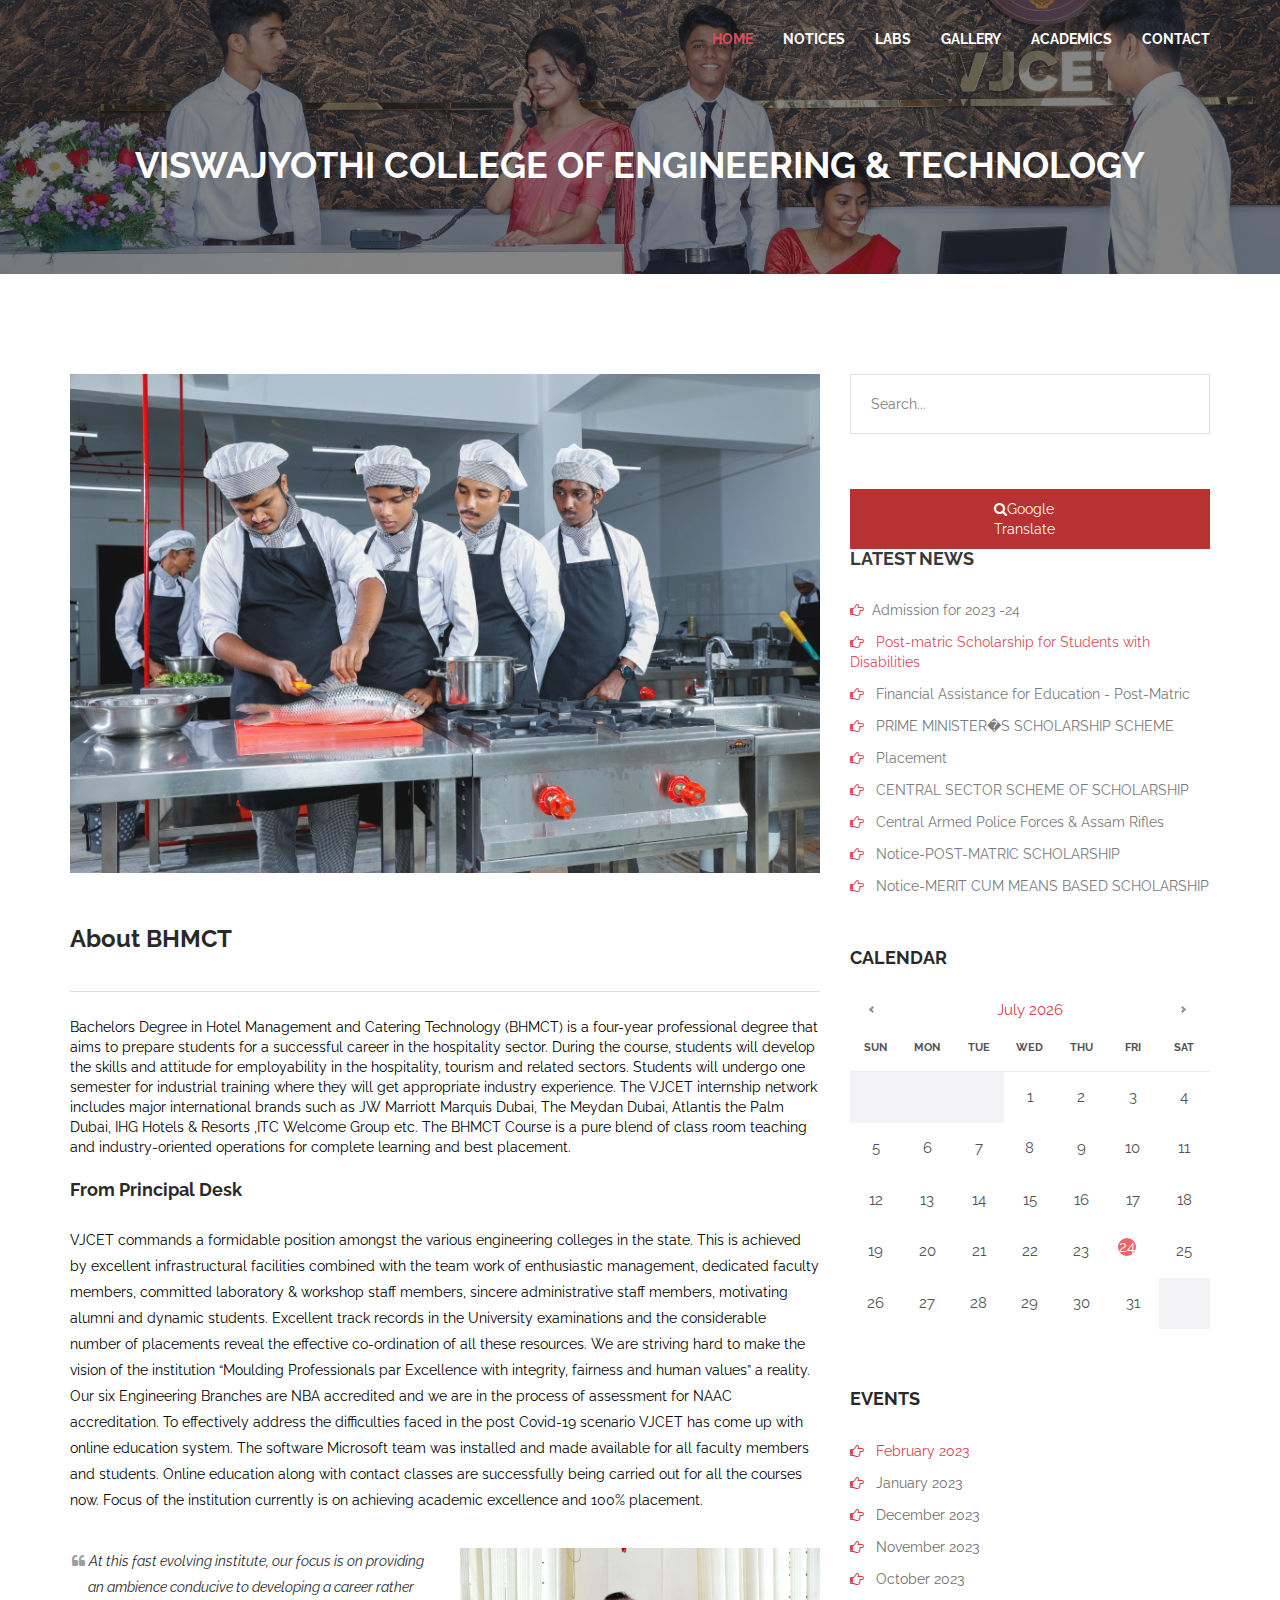
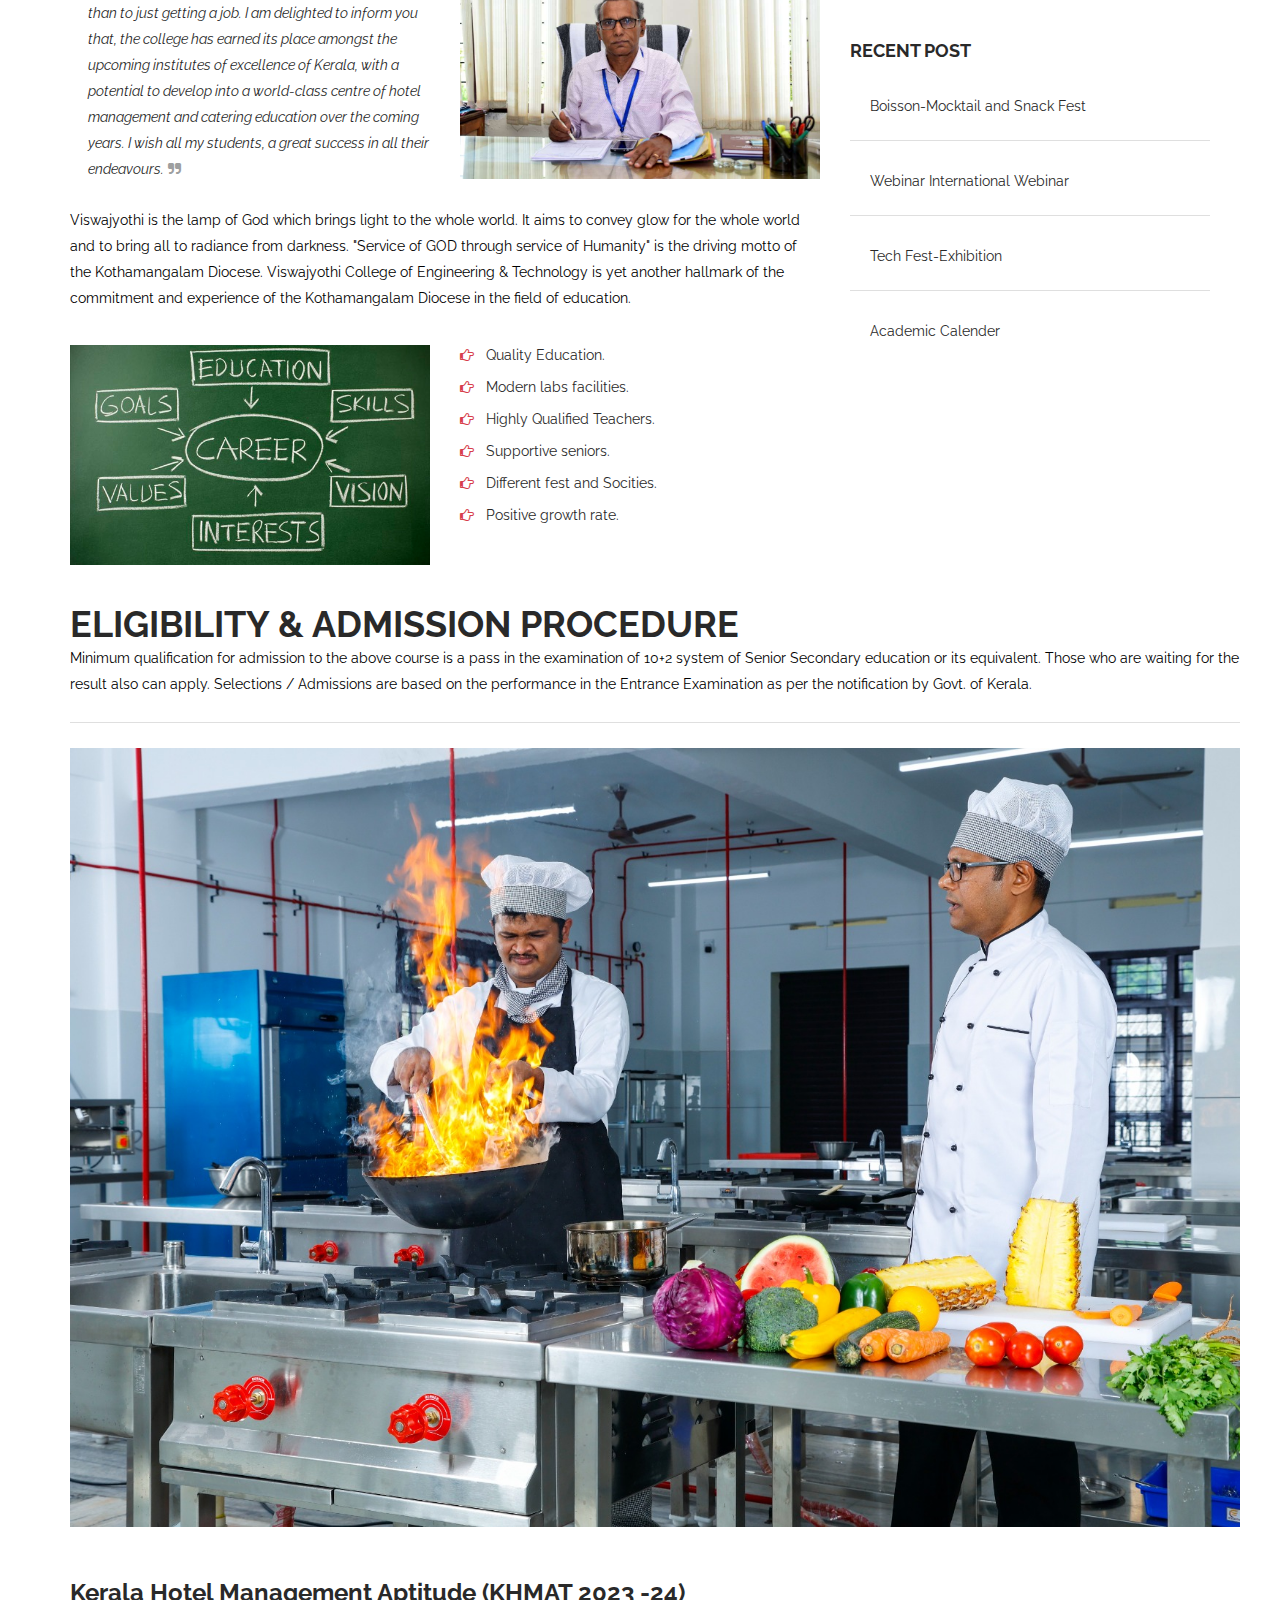
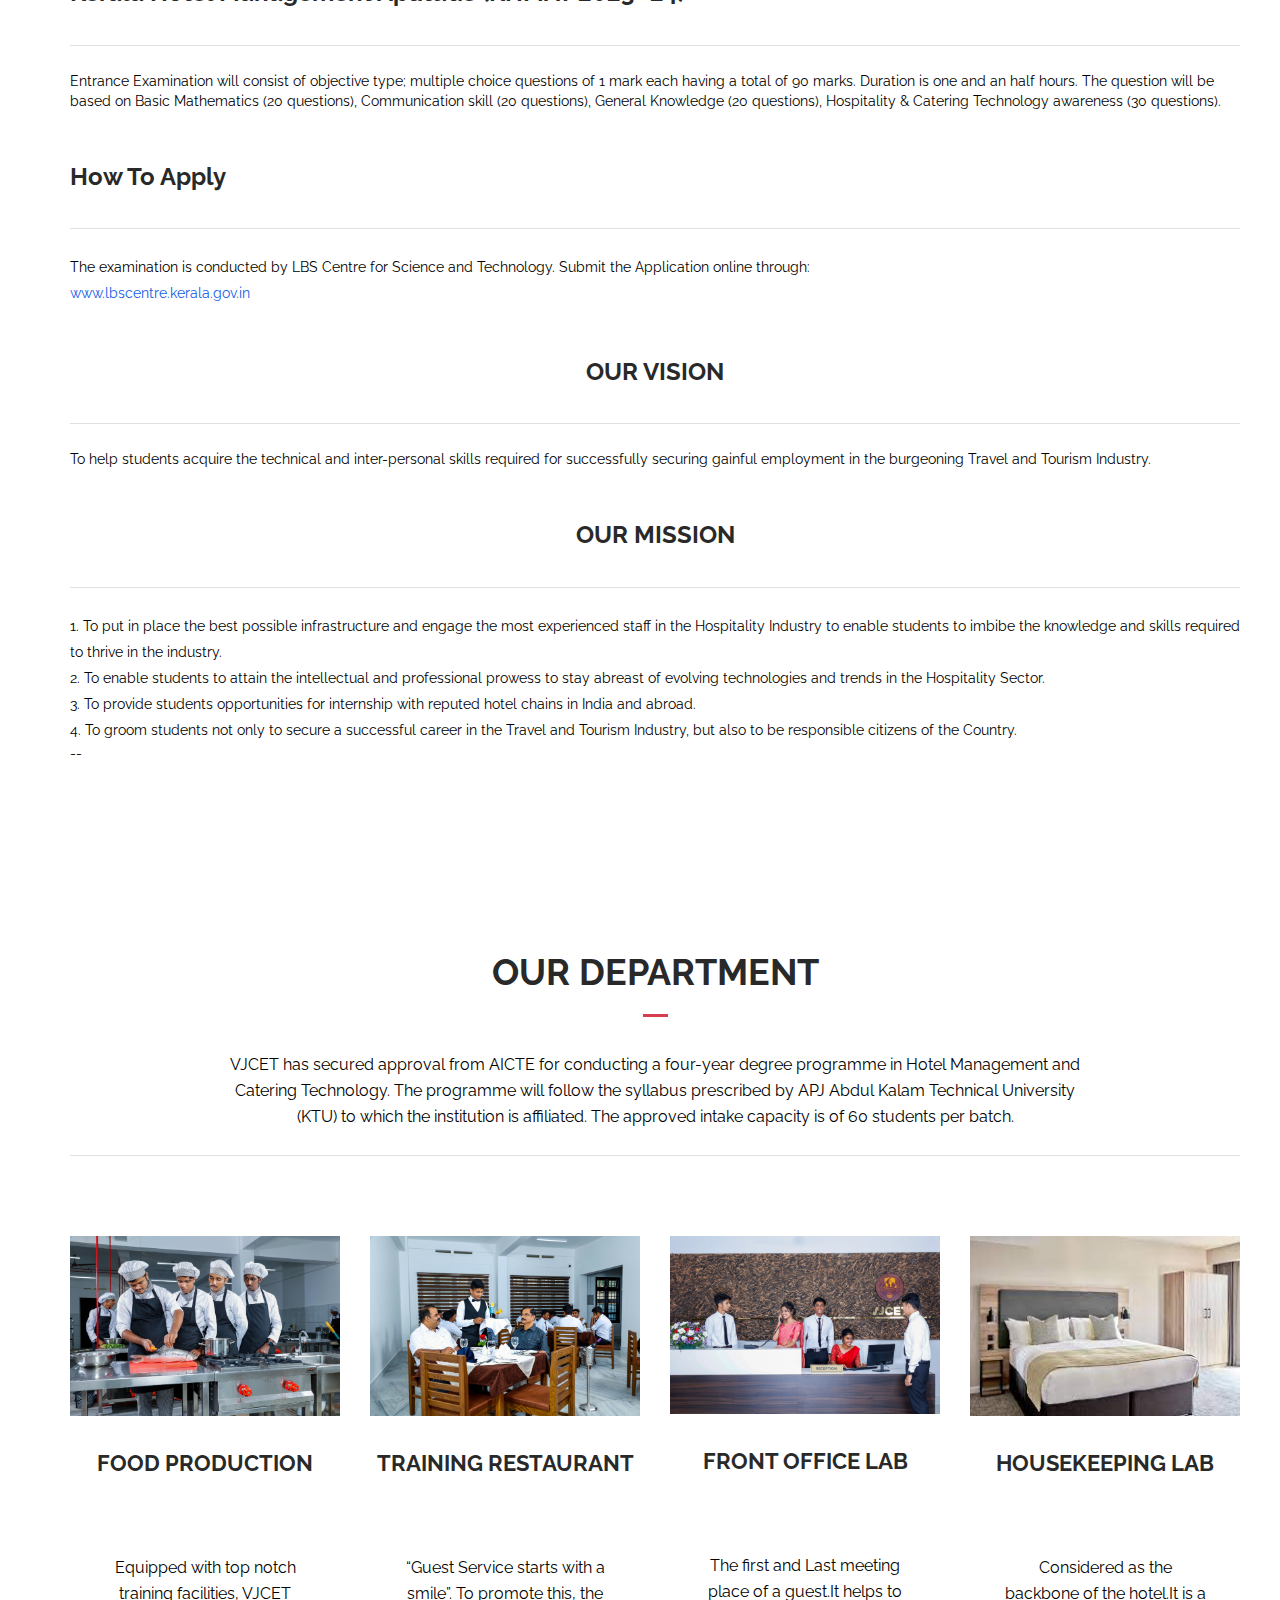
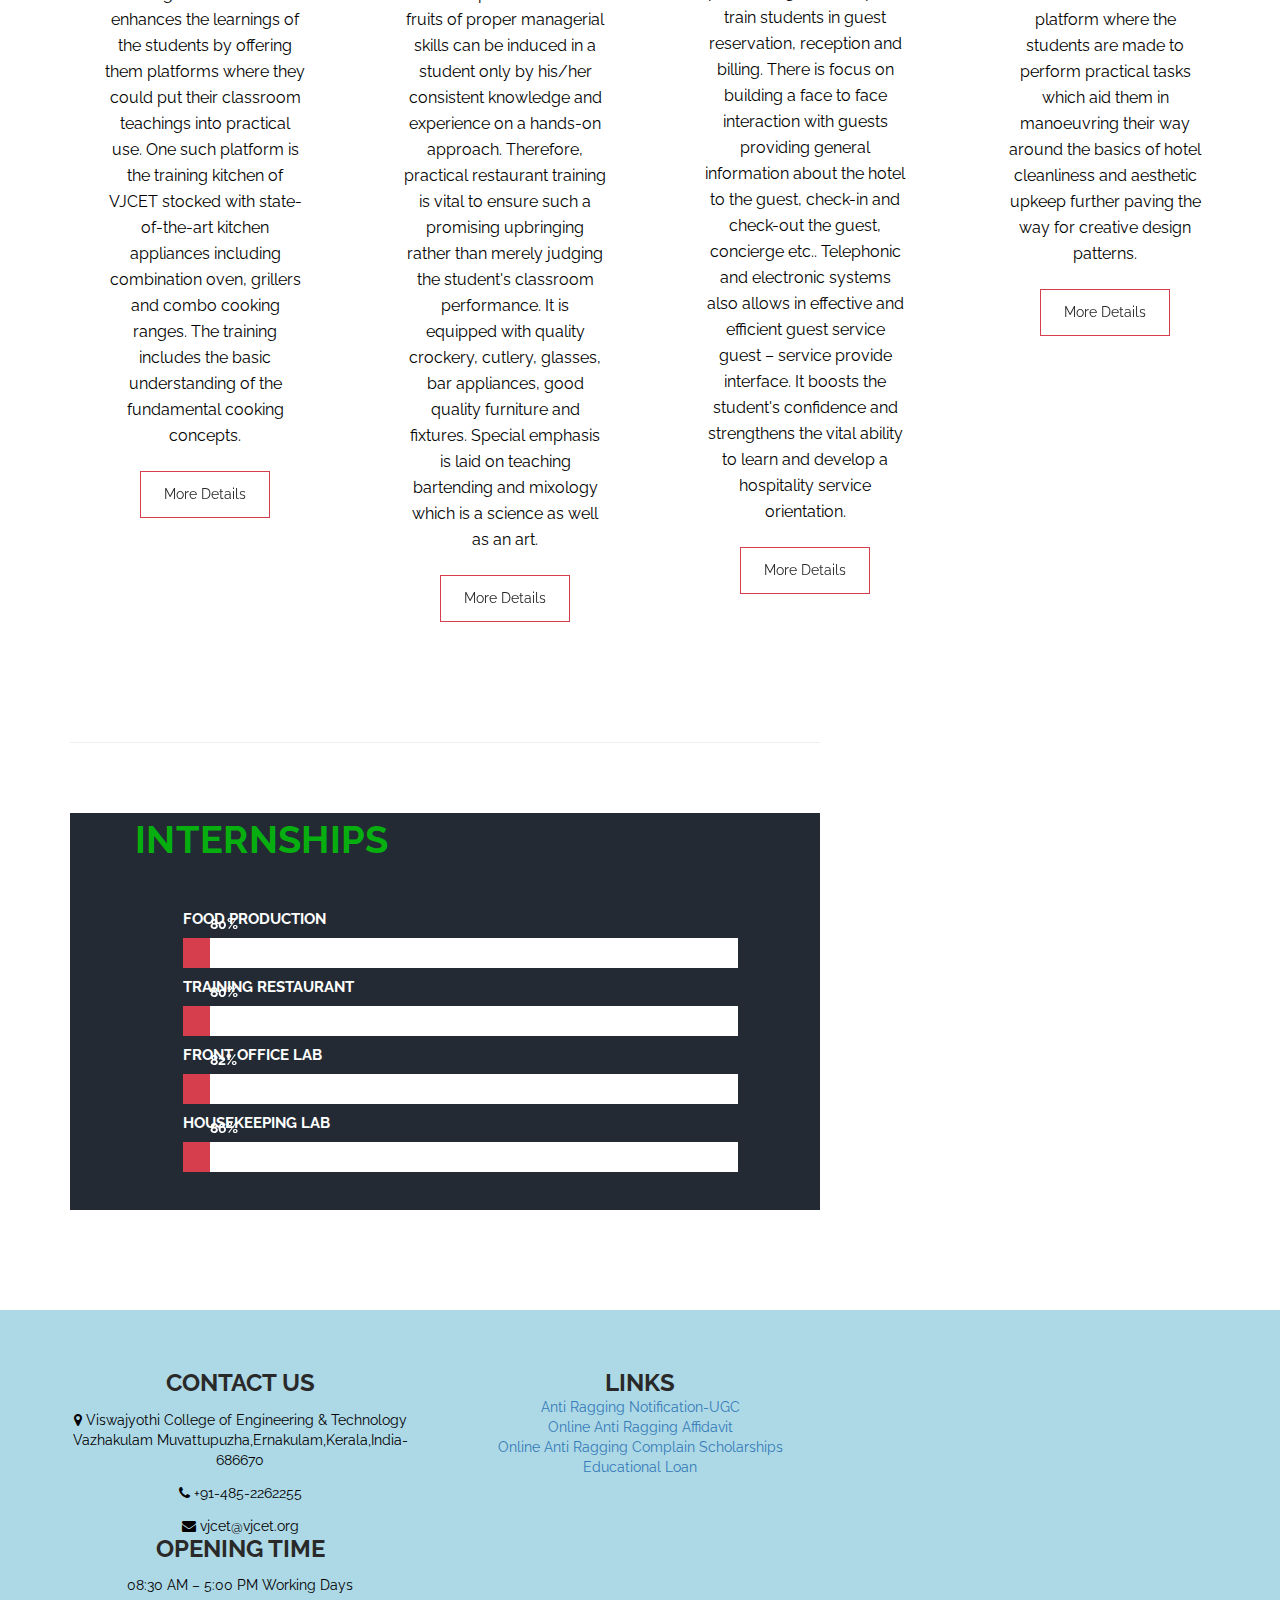
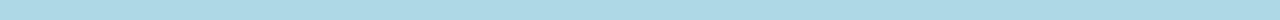
<file: index.html>
<!DOCTYPE html>
<html lang="en">
	<head>
		<meta charset="UTF-8">
		<!-- For IE -->
		<meta http-equiv="X-UA-Compatible" content="IE=edge">

		<!-- For Resposive Device -->
		<meta name="viewport" content="width=device-width, initial-scale=1.0">

		<title>VJCET-BHMCT</title>

		<!-- Favicon -->
		<link rel="icon" type="image/png" sizes="56x56" href="/images/logo/Vjcet.jpg">


		<!-- Main style sheet -->
		<link rel="stylesheet" type="text/css" href="css/style.css">
		<!-- responsive style sheet -->
		<link rel="stylesheet" type="text/css" href="css/responsive.css">


		<!-- Fix Internet Explorer ______________________________________-->

		<!--[if lt IE 9]>
			<script src="http://html5shiv.googlecode.com/svn/trunk/html5.js"></script>
			<script src="vendor/html5shiv.js"></script>
			<script src="vendor/respond.js"></script>
		<![endif]-->
			
	</head>
<style>
.logo{
		width:60px;
		height:30px;
	}

@media (max-width: 650px){
	.logo{
		width:60px;
		height:50px;
	}

};
@media (max-width: 650px){
	.placement{
	position: absolute;
	left:auto;
	transform: scale(0.8);
}
}
</style>
       

	<body >
		<div class="main-page-wrapper">



			<!-- 
			=============================================
				Theme Header
			============================================== 
			-->
			<header class="theme-main-header">
				<div class="container">
					
					
					<!-- ========================= Theme Feature Page Menu ======================= -->
					<nav class="navbar float-right theme-main-menu">
					   <!-- Brand and toggle get grouped for better mobile display -->
					   <div class="navbar-header">
					     <button type="button" class="navbar-toggle collapsed" data-toggle="collapse" data-target="#navbar-collapse-1" aria-expanded="false">
					       <span class="sr-only">Toggle navigation</span>
					       Menu
					       <i class="fa fa-bars" aria-hidden="true"></i>
					     </button>
					   </div>
					   <!-- Collect the nav links, forms, and other content for toggling -->
					   <div class="collapse navbar-collapse" id="navbar-collapse-1">
					     <ul class="nav navbar-nav">
					       	<li class="active"><a href="index.html">HOME</a></li>
							
							<li><a href="notice.html">NOTICES</a></li>
					
									<li><a href="socities.html">LABS</a></li>
								
							
							<li><a href="placements.html">GALLERY</a></li>
							<li class="dropdown-holder"><a href="academics.html">ACADEMICS</a>
								<ul class="sub-menu">
									<li><a href="https://ktu.edu.in/eu/acd/viewSyllabus.htm?curriculumId=TkNPN7%2Fh%2Fk5okbQgl7yABVEUwbs29M4iYNh%2BZZOL%2Fi4%3D&orgId=Q9qfyWWuJiL53CMWc6tlE3wFxUYkaCeB9b4DOichDbM%3D" class="tran3s">SYLLABUS</a></li>
									<li><a href="notices\BHMCTS1S2Syllabus2018.pdf" class="tran3s">FACULTY</a></li>
									</ul>
								</li>
							<li><a href="contact.html">CONTACT</a></li>
					     </ul>
					   </div><!-- /.navbar-collapse -->
					</nav> <!-- /.theme-feature-menu -->
				</div>
			</header> <!-- /.theme-main-header -->


			<!--
			=====================================================
				Theme Inner page Banner
			=====================================================
			-->
			<section class="inner-page-banner">
				<div class="opacity">
					<div class="container">
						<h2>VISWAJYOTHI COLLEGE OF ENGINEERING & TECHNOLOGY</h2>
						
					</div> <!-- /.container -->
				</div> <!-- /.opacity -->
			</section> <!-- /.inner-page-banner -->
			














<div id = "GbpecTable" >
			
			<!--
			=====================================================
				Blog Page Details
			=====================================================
			-->
			<article class="blog-details-page">
				<div class="container">
					<div class="col-lg-8 col-md-8 col-sm-12 col-xs-12 p-fix">
						<div class="blog-details-post-wrapper">
							<img src="cook.jpeg" alt="Image" style="width:150%;height:130%;">
							<div class="post-heading">
								<h4>About BHMCT</h4>
								<!--<span>Posted by <a href="#" class="tran3s p-color">admin</a>  at 04 Feb, 2017</span>-->
							</div> <!-- /.post-heading -->
							<ul>
								Bachelors Degree in Hotel Management and Catering Technology (BHMCT) is a four-year professional degree that aims to prepare students for a successful career in the hospitality
sector. During the course, students will develop the skills and attitude for employability in the hospitality, tourism and related sectors. Students will undergo one semester for
industrial training where they will get appropriate industry experience. The VJCET internship network includes major international brands such as JW Marriott Marquis
Dubai, The Meydan Dubai, Atlantis the Palm Dubai, IHG Hotels &amp; Resorts ,ITC Welcome Group etc. The BHMCT Course is a pure blend of class room teaching and
industry-oriented operations for complete learning and best placement.
				</ul>
							<h6>From Principal Desk</h6>
							<p>VJCET commands a formidable position amongst the various engineering colleges in the state. This is achieved by excellent infrastructural facilities combined with the team work of enthusiastic management, dedicated faculty members, committed laboratory & workshop staff members, sincere administrative staff members, motivating alumni and dynamic students. Excellent track records in the University examinations and the considerable number of placements reveal the effective co-ordination of all these resources. We are striving hard to make the vision of the institution “Moulding Professionals par Excellence with integrity, fairness and human values” a reality. Our six Engineering Branches are NBA accredited and we are in the process of assessment for NAAC accreditation. To effectively address the difficulties faced in the post Covid-19 scenario VJCET has come up with online education system. The software Microsoft team was installed and made available for all faculty members and students. Online education along with contact classes are successfully being carried out for all the courses now. Focus of the institution currently is on achieving academic excellence and 100% placement.</p>
							<div class="row">
								<div class="col-lg-6 col-md-6 col-sm-6 col-xs-12">
									<p><i class="fa fa-quote-left" aria-hidden="true"></i>At this fast evolving institute, our focus is on providing an ambience conducive to developing a career rather than to just getting a job. I am delighted to inform you that, the college has earned its place amongst the upcoming institutes of excellence of Kerala, with a potential to develop into a world-class centre of hotel management and catering education over the coming years. I wish all my students, a great success in all their endeavours.<i class="fa fa-quote-right" aria-hidden="true"></i></p>
								</div> <!-- /.col -->
								<div class="col-lg-6 col-md-6 col-sm-6 col-xs-12">
									<img style="height:231px;width:360px;" src="images/home/opverma.jpg" alt="Image">
								</div> <!-- /.col- -->
							</div> <!-- /.row -->

							<p>Viswajyothi is the lamp of God which brings light to the whole world. It aims to convey glow for the whole world and to bring all to radiance from darkness. "Service of GOD through service of Humanity" is the driving motto of the Kothamangalam Diocese. Viswajyothi College of Engineering & Technology is yet another hallmark of the commitment and experience of the Kothamangalam Diocese in the field of education. </p>
							<div class="clear-fix list-img-wrapper">
								<img src="images/home/home1.jpg" alt="Image" class="float-left">
								<ul class="float-left">
									<li><a href="#" class="tran3s"><i class="fa fa-hand-o-right" aria-hidden="true"></i> Quality Education.</a></li>
									<li><a href="#" class="tran3s"><i class="fa fa-hand-o-right" aria-hidden="true"></i> Modern labs facilities.</a></li>
									<li><a href="#" class="tran3s"><i class="fa fa-hand-o-right" aria-hidden="true"></i> Highly Qualified Teachers.</a></li>
									<li><a href="#" class="tran3s"><i class="fa fa-hand-o-right" aria-hidden="true"></i> Supportive seniors.</a></li>
									<li><a href="#" class="tran3s"><i class="fa fa-hand-o-right" aria-hidden="true"></i> Different fest and Socities.</a></li>
									<li><a href="#" class="tran3s"><i class="fa fa-hand-o-right" aria-hidden="true"></i> Positive growth rate.</a></li>
									
								</ul>
							</div> 
							<section id="about-us">
								<div class="container">
									<div class="post-heading">
										<h2>Eligibility & Admission Procedure</h2>
										<p>
											Minimum qualification for admission to the above course is a pass in the examination of 10+2 system of Senior Secondary education or its equivalent. Those who are waiting for the result also can apply. Selections / Admissions are based on the performance in the Entrance Examination as per the notification by Govt. of Kerala.
											</p>
									</div> <!-- /.theme-title -->
				
									<div class="blog-details-post-wrapper">
                                        <img src="paul.jpeg" alt="Image" style="width:150%;height:130%;">
                                        <div class="post-heading">
                                            <h4>Kerala Hotel Management Aptitude (KHMAT 2023 -24)</h4>
                                            <!--<span>Posted by <a href="#" class="tran3s p-color">admin</a>  at 04 Feb, 2017</span>-->
                                        </div> <!-- /.post-heading -->
                                        <ul>
                                            Entrance Examination will consist of objective type; multiple choice questions of 1 mark each having a total of 90 marks. Duration is one and an half hours. The question will be based on Basic Mathematics (20 questions), Communication skill (20 questions), General Knowledge (20 questions), Hospitality & Catering Technology awareness (30 questions).
											<div class="post-heading">
                                                <h4>How To Apply</h4>
                                                <!--<span>Posted by <a href="#" class="tran3s p-color">admin</a>  at 04 Feb, 2017</span>-->
                                            </div>
                                            
										<p>The examination is conducted by LBS Centre for Science and Technology. Submit the Application online through:<p style="color:rgb(19, 93, 231);"> www.lbscentre.kerala.gov.in</p>
											</p>
                            </ul>
                            <div class="blog-details-post-wrapper">
                                
                                <div class="post-heading">
                                   <center><h4>OUR VISION</h4></center> 
                                    <!--<span>Posted by <a href="#" class="tran3s p-color">admin</a>  at 04 Feb, 2017</span>-->
                                </div> <!-- /.post-heading -->
                                <ul>
                                    To help students acquire the technical and inter-personal skills required for successfully securing gainful employment in the burgeoning Travel and Tourism Industry.
                    </ul>
                    <div class="blog-details-post-wrapper">
                                
                        <div class="post-heading">
                           <center><h4>OUR MISSION</h4></center> 
                            <!--<span>Posted by <a href="#" class="tran3s p-color">admin</a>  at 04 Feb, 2017</span>-->
                        </div> <!-- /.post-heading -->
                        <ul>
                            <p><p>1. To put in place the best possible infrastructure and engage the most experienced staff in the Hospitality Industry to enable students to imbibe the knowledge and skills required to thrive in the industry.</p>
			
										<p>2. To enable students to attain the intellectual and professional prowess to stay abreast of evolving technologies and trends in the Hospitality Sector.</p>
										
										<p>3. To provide students opportunities for internship with reputed hotel chains in India and abroad.</p>
										
										<p>4. To groom students not only to secure a successful career in the Travel and Tourism Industry, but also to be responsible citizens of the Country.</p>		
									</div>--
            </ul>
			
									<section id="about-us">
											<div class="container">
												<div class="theme-title">
													
													<section id="about-us">
															<div class="container">
																<div class="theme-title">
																	
											
																	<section id="about-us">
																			<div class="container">
																				<div class="post-heading">
																					<h2>OUR DEPARTMENT </h2>
																					<p>VJCET has secured approval from AICTE for conducting a four-year degree programme in Hotel Management and Catering Technology. The programme will follow the syllabus prescribed by APJ Abdul Kalam Technical University (KTU) to which the institution is affiliated. The approved intake capacity is of 60 students per batch.</p>		</div> <!-- /.theme-title -->
															<!--
																					<section id="about-us">
																							<div class="container">
																								<div class="theme-title">
																									<h2>OUR VISION </h2>
																									<p></p>		</div> <!-- /.theme-title -->
																			
																											
			
			
			
									<div class="row">
										<div class="col-lg-3 col-md-3 col-sm-6">
											<div class="single-about-content">
												
													<img style="position:relative;margin: top 0.5em" src="cook.jpeg" aria-hidden="true">
												  
												
												<h5><a href="#" class="tran3s">FOOD PRODUCTION</a></h5>
												<p>Equipped with top notch training facilities, VJCET enhances the learnings of the students by offering them platforms where they could put their classroom teachings into practical use. One such platform is the training kitchen of VJCET stocked with state-of-the-art kitchen appliances including combination oven, grillers and combo cooking ranges. The training includes the basic understanding of the fundamental cooking concepts.</p>
												<a href="#" class="more tran3s hvr-bounce-to-right">More Details</a>
											</div> <!-- /.single-about-content -->
										</div> <!-- /.col -->
				
			
			
		
			
			
										<div class="col-lg-3 col-md-3 col-sm-6">
											<div class="single-about-content">
												
													<img style="position:relative;margin-top:0.5em" sizes="60x60" src="restuarnt.jpeg"aria-hidden="true">
												   <!-- <i class="fa fa-life-ring" aria-hidden="true"></i>
												   -->                                   
												<h5><a href="#" class="tran3s">TRAINING RESTAURANT </a></h5>
						<p>“Guest Service starts with a smile”. To promote this, the fruits of proper managerial skills can be induced in a student only by his/her consistent knowledge and experience on a hands-on approach. Therefore, practical restaurant training is vital to ensure such a promising upbringing rather than merely judging the student's classroom performance.
							It is equipped with quality crockery, cutlery, glasses, bar appliances, good quality furniture and fixtures. Special emphasis is laid on teaching bartending and mixology which is a science as well as an art.
						   </p>
												<a href="#" class="more tran3s hvr-bounce-to-right">More Details</a>
											</div> <!-- /.single-about-content -->
										</div> <!-- /.col -->
			
			
			
			
			
			
			
										
										<div class="col-lg-3 col-md-3 col-sm-6">
											<div class="single-about-content">
												
													<img style="position:relative;margin-top:0.5em" sizes="60x60" src="main.jpeg"aria-hidden="true">
												   <!-- <i class="fa fa-life-ring" aria-hidden="true"></i>
												   -->                                 
												<h5><a href="#" class="tran3s">FRONT OFFICE LAB</a></h5>
						<p>The first and Last meeting place of a guest.It helps to train students in guest reservation, reception and billing. There is focus on building a face to face interaction with guests providing general information about the hotel to the guest, check-in and check-out the guest, concierge etc.. Telephonic and electronic systems also allows in effective and efficient guest service guest – service provide interface. It boosts the student's confidence and strengthens the vital ability to learn and develop a hospitality service orientation.
                           </p> <a href="#" class="more tran3s hvr-bounce-to-right">More Details</a>
											</div> <!-- /.single-about-content -->
										</div> <!-- /.col -->
				
										<div class="col-lg-3 col-md-3 col-sm-6">
											<div class="single-about-content">
												
													<img style="position:relative;margin-top:0.5em" sizes="60x60" src="housekeep.jpeg" aria-hidden="true">
													<!--<i class="fa fa-line-chart" aria-hidden="true"></i>-->                                   
												<h5><a href="#" class="tran3s">HOUSEKEEPING LAB</a></h5>
												<p><p>Considered as the backbone of the hotel.It is a platform where the students are made to perform practical tasks which aid them in manoeuvring their way around the basics of hotel cleanliness and aesthetic upkeep further paving the way for creative design patterns.</p>
												<a href="#" class="more tran3s hvr-bounce-to-right">More Details</a>
											</div> <!-- /.single-about-content -->
										</div> <!-- /.col -->
									</div> <!-- /.row -->
								</div> <!-- /.container -->
							</section> <!-- /#about-us -->
				
							
			</div></section></div></section></div></section>
			
			
			
			
			
			
			
			
			
			
			
							
							<!-- /.list-img-wrapper -->

<!--
							<div class="clear-fix post-share-area">
								<ul class="share float-left">
									<li><a href="#" class="tran3s active">Business,</a></li>
									<li><a href="#" class="tran3s">Advertising ,</a></li>
									<li><a href="#" class="tran3s">Marketing,</a></li>
									<li><a href="#" class="tran3s">Optimization</a></li>
								</ul>
								<ul class="share-icon float-right">
									<li>Share:</li>
									<li><a href="#" class="tran3s round-border"><i class="fa fa-facebook" aria-hidden="true"></i></a></li>
									<li><a href="#" class="tran3s round-border"><i class="fa fa-twitter" aria-hidden="true"></i></a></li>
									<li><a href="#" class="tran3s round-border"><i class="fa fa-pinterest" aria-hidden="true"></i></a></li>
									<li><a href="#" class="tran3s round-border"><i class="fa fa-linkedin" aria-hidden="true"></i></a></li>
								</ul>
							</div> /post-share-area -->
<hr>




<!--     skill section



-->
	


















										<div id="skill-section">
												<div class="container">
													<div class="clear-fix">
														<div class="col-lg-0 col-md-0 col-sm-0 col-xs-1">
															<h1  class="placement" style="color:rgb(7, 174, 15);transform: scale(0.8);position:relative;margin-left:1em">INTERNSHIPS</h1>
												<!--		<div class="img">  <img src="images/home/2.jpg" alt="Image"> </div>-->
														</div> <!-- /.col- -->
								
														<div class="col-lg-6 col-md-6 col-sm-12 col-xs-12">
															<div class="skills-progress skills">
																<div class="habilidades_contenedor">
																	<div class="codeconSkills">
																		<div class="codeconSkillbar">
																			<div class="skill-text">
																				<span class="codeconSkillArea">FOOD PRODUCTION</span>
																			</div>
																			<div class="skillBar" data-percent="80%">
																				<span class="PercentText">80%</span>
																			</div>
																		</div>
																		<div class="codeconSkillbar">
																			<div class="skill-text">
																				<span class="codeconSkillArea ">TRAINING RESTAURANT</span>
																				
																			</div>
																			<div class="skillBar" data-percent="80%">
																				<span class="PercentText">80%</span>
																			</div>
																		</div>
																		<div class="codeconSkillbar">
																			<div class="skill-text">
																				<span class="codeconSkillArea">FRONT OFFICE LAB</span>
																				
																			</div>
																			<div class="skillBar" data-percent="82%">
																				<span class="PercentText">82%</span>
																			</div>
																		</div>
																		<div class="codeconSkillbar">
																			<div class="skill-text">
																				<span class="codeconSkillArea">HOUSEKEEPING LAB</span>
																				
																			</div>
																			<div class="skillBar" data-percent="86%">
																				<span class="PercentText">86%</span>
																			</div>
																		</div>
																		
																	</div> <!-- /.codeconSkills -->
																</div> <!-- /.habilidades_contenedor -->
															</div> <!-- /.skills-progress -->
														</div>
													</div> <!-- /.clear-fix -->
												</div> <!-- /.container -->
										</div>	 <!-- /#skill-section -->
								
								
				
				





										<div class="comment-area">											
												<div class="comment-wrapper">
								</div> <!-- /.comment-wrapper -->
							</div> <!-- /.comment-area -->
							<div class="post-comment">								
						<div class="row">										
									</div> <!-- /.row -->								
							</div> <!-- /.post-comment -->
						</div> <!-- /.blog-details-post-wrapper -->
					</div> <!-- /.col- -->

					




<!--

<script src="https://ajax.googleapis.com/ajax/libs/jquery/3.3.1/jquery.min.js"></script>
<script>
$(document).ready(function(){
  $("#TableInput").on('click',function() {
	  
		 var value = $(this).val().toLowerCase();
    $("#GbpecTable div").filter(function() {
      $(this).toggle($(this).text().toLowerCase().indexOf(value) > -1)
    });	
	
	
   
  });
});
</script>-->
<!--
 <div class="theme-title">
<h2>Table Search</h2>
<h2><input id = "TableInput" type = "text" placeholder = "Search in table.."><h2>
</div>
-->






























					<!-- ========================== Aside Bar ======================== -->
					<div class="col-lg-4 col-md-4 col-sm-8 col-xs-12 p-fix">
						<aside>


						<!-- google search bar
								<form method="GET"  class="sidebar-search-box" target="_blank" action="http://www.google.com/search">
							<form action="#" class="sidebar-search-box"> 
								<input type="search" placeholder="Search..." name="q">
								<button class="p-color-bg" type="submit" name="action"><i class="fa fa-search" aria-hidden="true"></i></button>
							</form>

-->
								
								
	
					<form class="sidebar-search-box">
				
								<input  id = "TableInput" type="text" placeholder="Search..." name="q">
					</form>			








							<a style = "padding:10px 40%;background-color: firebrick; color: floralwhite;display: inherit;" href="https://translate.google.com/translate?hl=en&sl=en&tl=hi&u=https%3A%2F%2Fvishalgbpec.hashbase.io%2F"><i class="fa fa-search" aria-hidden="true"></i>Google Translate</a></button>
						
							<div class="sidebar-news-list">
									
								<h6>Latest News</h6>
								<ul>
                                    <li><a href="#" class="tran3s"><i class="fa fa-hand-o-right" aria-hidden="true"></i>Admission for 2023 -24 </a></li>
									<li><a href="#" class="tran3s active"><i class="fa fa-hand-o-right" aria-hidden="true"></i> Post-matric Scholarship for Students with Disabilities</a></li>
									<li><a href="#" class="tran3s"><i class="fa fa-hand-o-right" aria-hidden="true"></i> Financial Assistance for Education - Post-Matric</a></li>
									<li><a href="#" class="tran3s"><i class="fa fa-hand-o-right" aria-hidden="true"></i> PRIME MINISTER�S SCHOLARSHIP SCHEME </a></li>
									<li><a href="#" class="tran3s"><i class="fa fa-hand-o-right" aria-hidden="true"></i> Placement</a></li>
									<li><a href="#" class="tran3s"><i class="fa fa-hand-o-right" aria-hidden="true"></i> CENTRAL SECTOR SCHEME OF SCHOLARSHIP</a></li>
									<li><a href="#" class="tran3s"><i class="fa fa-hand-o-right" aria-hidden="true"></i> Central Armed Police Forces & Assam Rifles</a></li>
									<li><a href="#" class="tran3s"><i class="fa fa-hand-o-right" aria-hidden="true"></i> Notice-POST-MATRIC SCHOLARSHIP</a></li>
									<li><a href="#" class="tran3s"><i class="fa fa-hand-o-right" aria-hidden="true"></i> Notice-MERIT CUM MEANS BASED SCHOLARSHIP</a></li>
								</ul>
							</div> <!-- /.sidebar-news-list -->

							<div class="sidebar-calendar">
								<h6>Calendar</h6>
								<div class="monthly" id="blog-calendar"></div>





<!--


    <!--Add buttons to initiate auth sequence and sign out
    <button id="authorize_button" style="display: none;">Authorize</button>
    <button id="signout_button" style="display: none;">Sign Out</button>

    <pre id="content" style="white-space: pre-wrap;"></pre>

    <script type="text/javascript">
      // Client ID and API key from the Developer Console
      var CLIENT_ID = '<YOUR_CLIENT_ID>';
      var API_KEY = 'AIzaSyDBknERs8E65PyZXC2ePO0PYG0u9TX2oqw';

      // Array of API discovery doc URLs for APIs used by the quickstart
      var DISCOVERY_DOCS = ["https://www.googleapis.com/discovery/v1/apis/calendar/v3/rest"];

      // Authorization scopes required by the API; multiple scopes can be
      // included, separated by spaces.
      var SCOPES = "https://www.googleapis.com/auth/calendar.readonly";

      var authorizeButton = document.getElementById('authorize_button');
      var signoutButton = document.getElementById('signout_button');

      /**
       *  On load, called to load the auth2 library and API client library.
       */
      function handleClientLoad() {
        gapi.load('client:auth2', initClient);
      }

      /**
       *  Initializes the API client library and sets up sign-in state
       *  listeners.
       */
      function initClient() {
        gapi.client.init({
          apiKey: API_KEY,
          clientId: CLIENT_ID,
          discoveryDocs: DISCOVERY_DOCS,
          scope: SCOPES
        }).then(function () {
          // Listen for sign-in state changes.
          gapi.auth2.getAuthInstance().isSignedIn.listen(updateSigninStatus);

          // Handle the initial sign-in state.
          updateSigninStatus(gapi.auth2.getAuthInstance().isSignedIn.get());
          authorizeButton.onclick = handleAuthClick;
          signoutButton.onclick = handleSignoutClick;
        }, function(error) {
          appendPre(JSON.stringify(error, null, 2));
        });
      }

      /**
       *  Called when the signed in status changes, to update the UI
       *  appropriately. After a sign-in, the API is called.
       */
      function updateSigninStatus(isSignedIn) {
        if (isSignedIn) {
          authorizeButton.style.display = 'none';
          signoutButton.style.display = 'block';
          listUpcomingEvents();
        } else {
          authorizeButton.style.display = 'block';
          signoutButton.style.display = 'none';
        }
      }

      /**
       *  Sign in the user upon button click.
       */
      function handleAuthClick(event) {
        gapi.auth2.getAuthInstance().signIn();
      }

      /**
       *  Sign out the user upon button click.
       */
      function handleSignoutClick(event) {
        gapi.auth2.getAuthInstance().signOut();
      }

      /**
       * Append a pre element to the body containing the given message
       * as its text node. Used to display the results of the API call.
       *
       * @param {string} message Text to be placed in pre element.
       */
      function appendPre(message) {
        var pre = document.getElementById('content');
        var textContent = document.createTextNode(message + '\n');
        pre.appendChild(textContent);
      }

      /**
       * Print the summary and start datetime/date of the next ten events in
       * the authorized user's calendar. If no events are found an
       * appropriate message is printed.
       */
      function listUpcomingEvents() {
        gapi.client.calendar.events.list({
          'calendarId': 'primary',
          'timeMin': (new Date()).toISOString(),
          'showDeleted': false,
          'singleEvents': true,
          'maxResults': 10,
          'orderBy': 'startTime'
        }).then(function(response) {
          var events = response.result.items;
          appendPre('Upcoming events:');

          if (events.length > 0) {
            for (i = 0; i < events.length; i++) {
              var event = events[i];
              var when = event.start.dateTime;
              if (!when) {
                when = event.start.date;
              }
              appendPre(event.summary + ' (' + when + ')')
            }
          } else {
            appendPre('No upcoming events found.');
          }
        });
      }

    </script>

    <script async defer src="https://apis.google.com/js/api.js"
      onload="this.onload=function(){};handleClientLoad()"
      onreadystatechange="if (this.readyState === 'complete') this.onload()">
    </script>




















							</div> <!-- /.sidebar-calendar -->

							<div class="sidebar-archives">
								<h6>Events</h6>
								<ul>
									<li><a href="placements.html" class="tran3s active"><i class="fa fa-hand-o-right" aria-hidden="true"></i> February 2023</a></li>
									<li><a href="placements.html" class="tran3s"><i class="fa fa-hand-o-right" aria-hidden="true"></i> January 2023</a></li>
									<li><a href="placements.html" class="tran3s"><i class="fa fa-hand-o-right" aria-hidden="true"></i> December 2023</a></li>
									<li><a href="placements.html" class="tran3s"><i class="fa fa-hand-o-right" aria-hidden="true"></i> November 2023</a></li>
									<li><a href="placements.html" class="tran3s"><i class="fa fa-hand-o-right" aria-hidden="true"></i> October 2023</a></li>
								</ul>
							</div> <!-- /.sidebar-archives -->

							<div class="sidebar-recent-post">
								<h6>RECENT POST</h6>

								<div class="recent-single-post clear-fix">
								
									<div class="post float-left">
										<a href="#" class="tran3s">Boisson-Mocktail and Snack Fest</a>
										
									</div> <!-- /.post -->
								</div> <!-- /.recent-single-post -->

								<div class="recent-single-post clear-fix">
									
									<div class="post float-left">
										<a href="#" class="tran3s">Webinar	International Webinar</a>
										
									</div> <!-- /.post -->
								</div> <!-- /.recent-single-post -->



								<div class="recent-single-post clear-fix">
									
									<div class="post float-left">
										<a href="#" class="tran3s">Tech Fest-Exhibition</a>
										
									</div> <!-- /.post -->
								</div> <!-- /.recent-single-post -->
							<!--</div>--> <!-- /.sidebar-recent-post -->


							<div class="recent-single-post clear-fix">
								
								<div class="post float-left">
									<a href="#" class="tran3s">Academic Calender</a>
									
								</div> <!-- /.post -->
							</div> <!-- /.recent-single-post -->
                            </div>







							












<!--
							<div class="sidebar-tags">
								<h6>Tags</h6>
								<ul>
									<li><a href="#" class="tran3s">Development</a></li>
									<li><a href="#" class="tran3s">Advertising</a></li>
									<li><a href="#" class="tran3s">Design</a></li>
									<li><a href="#" class="tran3s">Seo</a></li>
									<li><a href="#" class="tran3s">Marketing</a></li>
									<li><a href="#" class="tran3s">html</a></li>
									<li><a href="#" class="tran3s">ppc</a></li>
									<li><a href="#" class="tran3s">Business</a></li>
									<li><a href="#" class="tran3s">WordPress</a></li>
									<li><a href="#" class="tran3s">Optimization</a></li>
								</ul>
							</div> <!-- /.sidebar-tags -->
						</aside>
					</div> <!-- /.col- -->
				</div> <!-- /.container -->
			</article>
	        



			<!--
			=====================================================
				Footer
			=====================================================
			-->



</div>


	<!-- Footer -->
	<footer class="bg1">
			<div class="container p-t-40 p-b-70">
				<div class="row">
					<div class="col-sm-6 col-md-4 p-t-50">
						<!-- - -->
						<h4 class="txt13 m-b-33">
							Contact Us
						</h4>
						<span class="fs-13 color1 m-r-5">
						<ul class="m-b-70">
							<li class="txt17 m-b-14">
								<i class="fa fa-map-marker fs-16 dis-inline-block size19" aria-hidden="true"></i>
								Viswajyothi College of Engineering & Technology Vazhakulam
								Muvattupuzha,Ernakulam,Kerala,India-686670
							</li>
						</span>
							<li class="txt14 m-b-14">
								<i class="fa fa-phone fs-16 dis-inline-block size19" aria-hidden="true"></i>
								+91-485-2262255 
							</li>
	<br>
							<li class="txt14 m-b-14">
								<i class="fa fa-envelope fs-13 dis-inline-block size19" aria-hidden="true"></i>
								vjcet@vjcet.org
							</li>
						</ul>
	
						<!-- - -->
						<h4 class="txt13 m-b-14">
							Opening Time
						</h4>
	
						<ul>
							<li class="txt14">
								08:30 AM – 5:00 PM
							</li>
	
							<li class="txt14">
							Working Days
							</li>
						</ul>
					</div>
	
					<div class="col-sm-6 col-md-4 p-t-50">
						<!-- - -->
						<h4 class="txt13 m-b-33">
							Links
						</h4>
	
						<div class="m-b-25">
					<!--		<span class="fs-13 color2 m-r-5">
								<i class="fa fa-twitter" aria-hidden="true"></i>
							</span>-->
							<a href="#" class="txt15">
								Anti Ragging Notification-UGC 
							</a>
							<a href="#" class="txt15">
								Online Anti Ragging Affidavit 
							</a>
							<a href="#" class="txt15">
								Online Anti Ragging Complain 
							</a>
							<a href="#" class="txt15">
								Scholarships
							</a><br>
							<a href="#" class="txt15">
								Educational Loan 
							</a>
							
							
				<!--			<p class="txt14 m-b-18">
								Activello is a good option. It has a slider built into that displays the featured image in the slider.
								<a href="#" class="txt15">
									https://buff.ly/2zaSfAQ
								</a>
							</p>
	
							<span class="txt16">
								21 Dec 2017
							</span>
						</div>
	
						<div>
							<span class="fs-13 color2 m-r-5">
								<i class="fa fa-twitter" aria-hidden="true"></i>
							</span>
							<a href="#" class="txt15">
								@colorlib
							</a>
	
							<p class="txt14 m-b-18">
								Activello is a good option. It has a slider built into that displays
								<a href="#" class="txt15">
									https://buff.ly/2zaSfAQ
								</a>
							</p>
	
							<span class="txt16">
								21 Dec 2017
							</span>-->
						</div>
					</div>
				






					<script>
						(function(){
							"use strict";
							
							//alert('It is best to view this on desktop.');
							
							const closeViewer = function(){
								let overlay = document.getElementsByClassName('overlay')[0],
									window = document.getElementsByClassName('window')[0];
			
								overlay.classList.remove('show');
								window.classList.remove('show');
			
								setTimeout(function(){
									overlay.parentNode.removeChild(overlay);
									window.parentNode.removeChild(window);
								}, 200);
							}
			
							const imageViewer = function(){
								let overlay = document.createElement('div'),
									window = document.createElement('div'),
									img = document.createElement('img'),
									hint = document.createElement('span');
			
								overlay.classList.add('overlay');
								window.classList.add('window');
								
								img.src = this.style.backgroundImage.slice(4, -1).replace(/"/g, '');
								hint.className = 'description';
								hint.appendChild(document.createTextNode('Click / Tap outside of the image to close the preview.'));
								
								window.appendChild(img);
								window.appendChild(hint);
			
								document.getElementsByClassName('viewer')[0].appendChild(overlay);
								document.getElementsByClassName('viewer')[0].appendChild(window);
			
								overlay.addEventListener('click', closeViewer);
			
								setTimeout(function(){
									overlay.classList.add('show');
									window.classList.add('show');
								}, 10);
							}
			
							let images = document.querySelectorAll('.vishal');
							images.forEach(function(img){
								img.addEventListener('click', imageViewer); 
							});
						})();
					</script>
			



















					<div class="col-sm-6 col-md-4 p-t-50">
						<!-- 
						<h4 class="txt13 m-b-38">
							Gallery
						</h4>
	
						<!-- Gallery footer -->
					<!----<div class="wrap-gallery-footer flex-w">
							
							
							
	
							<a class="item-gallery-footer wrap-pic-w" href="images/photo-gallery-02.jpg" data-lightbox="gallery-footer">
								<img src="images/blog/5.jpg" alt="GALLERY">
							</a>
	
							<a class="item-gallery-footer wrap-pic-w" href="images/photo-gallery-03.jpg" data-lightbox="gallery-footer">
								<img src="images/blog/4.jpg" alt="GALLERY">
							</a>
							<a class="item-gallery-footer wrap-pic-w" href="images/photo-gallery-02.jpg" data-lightbox="gallery-footer">
								<img src="images/blog/5.jpg" alt="GALLERY">
							</a>
	
							<a class="item-gallery-footer wrap-pic-w" href="images/photo-gallery-03.jpg" data-lightbox="gallery-footer">
								<img src="images/blog/4.jpg" alt="GALLERY">
							</a>

							<a class="item-gallery-footer wrap-pic-w" href="images/photo-gallery-02.jpg" data-lightbox="gallery-footer">
								<img src="images/blog/5.jpg" alt="GALLERY">
							</a>
	
							<a class="item-gallery-footer wrap-pic-w" href="images/photo-gallery-03.jpg" data-lightbox="gallery-footer">
								<img src="images/blog/4.jpg" alt="GALLERY">
							</a>


							<a class="item-gallery-footer wrap-pic-w" href="images/photo-gallery-02.jpg" data-lightbox="gallery-footer">
								<img src="images/blog/5.jpg" alt="GALLERY">
							</a>
	
							<a class="item-gallery-footer wrap-pic-w" href="images/photo-gallery-03.jpg" data-lightbox="gallery-footer">
								<img src="images/blog/4.jpg" alt="GALLERY">
							</a>


							<a class="item-gallery-footer wrap-pic-w" href="images/photo-gallery-02.jpg" data-lightbox="gallery-footer">
								<img src="images/blog/5.jpg" alt="GALLERY">
							</a>
	
							<a class="item-gallery-footer wrap-pic-w" href="images/photo-gallery-03.jpg" data-lightbox="gallery-footer">
								<img src="images/blog/4.jpg" alt="GALLERY">
							</a>

							<a class="item-gallery-footer wrap-pic-w" href="images/photo-gallery-02.jpg" data-lightbox="gallery-footer">
								<img src="images/blog/5.jpg" alt="GALLERY">
							</a>
	
							<a class="item-gallery-footer wrap-pic-w" href="images/photo-gallery-03.jpg" data-lightbox="gallery-footer">
								<img src="images/blog/4.jpg" alt="GALLERY">
							</a>

							<a class="item-gallery-footer wrap-pic-w" href="images/photo-gallery-02.jpg" data-lightbox="gallery-footer">
								<img src="images/blog/5.jpg" alt="GALLERY">
							</a>
						--> 





<!--

























							<a class="item-gallery-footer wrap-pic-w" href="images/photo-gallery-04.jpg" data-lightbox="gallery-footer">
								<img src="images/photo-gallery-thumb-04.jpg" alt="GALLERY">
							</a>
	
							<a class="item-gallery-footer wrap-pic-w" href="images/photo-gallery-05.jpg" data-lightbox="gallery-footer">
								<img src="images/photo-gallery-thumb-05.jpg" alt="GALLERY">
							</a>
	
							<a class="item-gallery-footer wrap-pic-w" href="images/photo-gallery-06.jpg" data-lightbox="gallery-footer">
								<img src="images/photo-gallery-thumb-06.jpg" alt="GALLERY">
							</a>
	
							<a class="item-gallery-footer wrap-pic-w" href="images/photo-gallery-07.jpg" data-lightbox="gallery-footer">
								<img src="images/photo-gallery-thumb-07.jpg" alt="GALLERY">
							</a>
	
							<a cAs="item-gallery-footer wrap-pic-w" href="images/photo-gallery-08.jpg" data-lightbox="gallery-footer">
								<img src="images/photo-gallery-thumb-08.jpg" alt="GALLERY">
							</a>
	
							<a cAs="item-gallery-footer wrap-pic-w" href="images/photo-gallery-09.jpg" data-lightbox="gallery-footer">
							<img src="images/photo-gallery-thumb-09.jpg" alt="GALLERY">
							</a>
	
							<a class="item-gallery-footer wrap-pic-w" href="images/photo-gallery-10.jpg" data-lightbox="gallery-footer">
								<img src="images/photo-gallery-thumb-10.jpg" alt="GALLERY">
							</a>
	
							<a class="item-gallery-footer wrap-pic-w" href="images/photo-gallery-11.jpg" data-lightbox="gallery-footer">
								<img src="images/photo-gallery-thumb-11.jpg" alt="GALLERY">
							</a>
						
							<div class="item-gallery-footer wrap-pic-w" style="background-image:url(images/photo-gallery-01.jpg);" data-lightbox="gallery-footer">
								<img src="images/photo-gallery-01.jpg" alt="GaLLERY">
							</div>

							-->
						</div>
	
					</div>
				</div>
			</div>







			<style>



				.overlay {
					background: rgba(0,0,0,.85);
					bottom: 0;
					left: 0;
					opacity: 0;
					position: fixed;
					right: 0;
					transition: opacity 100ms ease-in-out;
					top: 0;
					z-index: 10000;
				}
				
				.window {
					left: 50%;
					opacity: 0;
					padding: 2rem;
					position: fixed;
					top: 50%;
					transform: translate(-50%, -50%) scale(.75);
					transition-property: opacity, transform;
					transition: 450ms cubic-bezier(.5, 0, .25, 1.5);
					z-index: 10010;
				}
				
				.window img {
					border-radius: .25rem;
					display: block;
					height: auto;
					margin-bottom: .5rem;
					max-width: 20rem;
				}
				
				.overlay.show {
					opacity: .85;
				}
				
				.window.show {
					opacity: 1;
					transform: translate(-50%, -50%) scale(1);
				}
				
				
				
				
				
				</style>
				
				
				




<!--

	
			<div class="end-footer bg2">
				<div class="container">
					<div class="flex-sb-m flex-w p-t-22 p-b-22">
					<div class="p-t-5 p-b-5">
							<a href="#" class="fs-15 c-white"><i class="fa fa-tripadvisor" aria-hidden="true"></i></a>
							<a href="#" class="fs-15 c-white"><i class="fa fa-facebook m-l-18" aria-hidden="true"></i></a>
							<a href="#" class="fs-15 c-white"><i class="fa fa-twitter m-l-18" aria-hidden="true"></i></a>
						</div>
	
						<div class="txt17 p-r-20 p-t-5 p-b-5">
							Copyright &copy; 2023 All rights reserved  |VJCET</a>
						</div>-->
					</div>
				</div>
			</div>
		</footer>
	




















			<!-- =============================================
				Loading Transition
			============================================== -->
			<div id="loader-wrapper">
				<div id="preloader_1">
	                <span></span>
	                <span></span>
	                <span></span>
	                <span></span>

	            </div>
			</div>

			

	        <!-- Scroll Top Button -->
			<button class="scroll-top tran3s p-color-bg">
				<i class="fa fa-long-arrow-up" aria-hidden="true"></i>
			</button>




		<!-- Js File_________________________________ 

		<!-- j Query -->
		<script type="text/javascript" src="vendor/jquery.2.2.3.min.js"></script>

		<!-- Bootstrap JS  -->
		<script type="text/javascript" src="vendor/bootstrap/bootstrap.min.js"></script>

		<!-- Vendor js _________  -->
		
		<!-- owl.carousel  -->
		<script type="text/javascript" src="vendor/owl-carousel/owl.carousel.min.js"></script>
		<!-- mixitUp  -->
		<script type="text/javascript" src="vendor/jquery.mixitup.min.js"></script>
		<!-- Progress Bar js  -->
		<script type="text/javascript" src="vendor/skills-master/jquery.skills.js"></script>
		<!-- Validation  -->
		<script type="text/javascript" src="vendor/contact-form/validate.js"></script>
		<script type="text/javascript" src="vendor/contact-form/jquery.form.js"></script>
		<!-- Calendar js  -->
		<script type="text/javascript" src="vendor/monthly-master/js/monthly.js"></script>


		<!-- Theme js  -->
		<script type="text/javascript" src="js/theme.js"></script>
		<script type="text/javascript" src="js/map-script.js"></script>
		
		</div> <!-- /.main-page-wrapper -->
	</body>
</html>
</file>
<file: css/style.css>
/* CSS Document */



/* ------------------------------------------ */
/*             TABLE OF CONTENTS
/* ------------------------------------------ */
/*   01 - Loading Transition  */
/*   02 - Click To Top  */
/*   03 - Global Settings */
/*   04 - Theme Header */
/*   05 - Theme Main Banner */
/*   06 - About section */
/*   07 - Service section  */
/*   08 - Project section  */
/*   09 - Page Middle Banner  */
/*   10 - Team Section  */
/*   11 - Skill Section  */
/*   12 - Our Client  */
/*   13 - Pricing Section  */
/*   14 - Blog Section  */
/*   15 - Partner Section  */
/*   16 - Contact Section  */
/*   17 - Footer */
/*   18 - Inner Page Banner  */
/*   19 - Blog Aside bar */
/*   20 - Blog Details Post */



/**
* Importing necessary  Styles.
**/

@import url('https://fonts.googleapis.com/css?family=Raleway:400,500,700');
/*----bootstrap css ----- */
@import url('../vendor/bootstrap/bootstrap.css');
/*----font awesome -------*/
@import url('../fonts/font-awesome/css/font-awesome.min.css');
/*----revolution-slider---*/
@import url('../vendor/revolution/settings.css');
@import url('../vendor/revolution/layers.css');
@import url('../vendor/revolution/navigation.css');
/*----owl-carousel css----*/
@import url('../vendor/owl-carousel/owl.carousel.css');
@import url('../vendor/owl-carousel/owl.theme.css');
/*-------- animated css ------*/
@import url('../vendor/WOW-master/css/libs/animate.css');
/*---- Progress bar css----*/
@import url('../vendor/skills-master/source/habilidades.css');
/*-------- hover css ------*/
@import url('../vendor/hover.css');
/*----calendar css--------*/
@import url('../vendor/monthly-master/css/monthly.css');


/*** 

====================================================================
  Loading Transition
====================================================================

 ***/
#loader-wrapper {
  position: fixed;
  top: 0;
  left: 0;
  width: 100%;
  height: 100%;
  z-index: 99999;
  background: #fff;
  overflow: hidden;
}
#preloader_1{
  position: absolute;
  left: 50%;
  margin-left: -25px;
  top: 50%;
  transform: translateY(-50%);
}
#preloader_1 span{
  display:block;
  bottom:0px;
  width: 6px;
  height: 5px;
  background:#cde04f; 
  position:absolute;
  animation: preloader_1 1.5s  infinite ease-in-out;
}
 
#preloader_1 span:nth-child(2){
left:11px;
animation-delay: .2s;
 
}
#preloader_1 span:nth-child(3){
left:22px;
animation-delay: .4s;
}
#preloader_1 span:nth-child(4){
left:33px;
animation-delay: .6s;
}
#preloader_1 span:nth-child(5){
left:44px;
animation-delay: .8s;
}
@keyframes preloader_1 {
    0% {height:5px;transform:translateY(0px);background:#0cafe0;}
    25% {height:30px;transform:translateY(15px);background:#2de6e0;}
    50% {height:5px;transform:translateY(0px);background:#4224ee;}
    100% {height:5px;transform:translateY(0px);background:#ee2438;}
}


/*** 

====================================================================
  Click To Top
====================================================================

 ***/
.scroll-top {
  width:45px;
  height:45px;
  position: fixed;
  bottom: 52px;
  right: 80px;
  z-index: 9999;
  text-align: center;
  color:#fff;
  font-size: 20px;
  display: none;
}
.scroll-top:after {
  position: absolute;
  z-index: -1;
  content: '';
  top: 100%;
  left: 5%;
  height: 10px;
  width: 90%;
  opacity: 1;
  background: -webkit-radial-gradient(center, ellipse, rgba(0, 0, 0, 0.25) 0%, rgba(0, 0, 0, 0) 80%);
  background: radial-gradient(ellipse at center, rgba(0, 0, 0, 0.25) 0%, rgba(0, 0, 0, 0) 80%);
}
/*** 

====================================================================
  Global Settings
====================================================================

 ***/

 @font-face {
  font-family: 'font-awesome';
  src: url('../fonts/font-awesome/fonts/fontawesome-webfont.ttf');
  src: url('../fonts/font-awesome/fonts/fontawesome-webfont.eot'), /* IE9 Compat Modes */
       url('../fonts/font-awesome/fonts/fontawesome-webfont.woff2') format('woff2'), /* Super Modern Browsers */
       url('../fonts/font-awesome/fonts/fontawesome-webfont.woff') format('woff'), /* Pretty Modern Browsers */
       url('../fonts/font-awesome/fonts/fontawesome-webfont.svg') format('svg'); /* Legacy iOS */
 }
 body {
  font-family: 'Raleway', Arial, Helvetica, sans-serif;
  font-weight: normal;
  color:#000000;
  font-size: 14px;
  position: relative;
 }
.main-page-wrapper {
  overflow-x:hidden;
}
 h1,h2,h3,h4,h5,h6,p,ul { margin:0;padding: 0;}
 h1,h2,h3,h4,h5,h6 {color:#292929; text-transform: uppercase;font-weight: 700;}
 h1 {font-size: 48px;}
 h2 {font-size: 36px;}
 h3 {font-size: 28px;}
 h4 {font-size: 24px;}
 h5 {font-size: 22px;}
 h6 {font-size: 18px;}
 p {line-height: 26px;}
 ul {list-style-type: none;}
 a {text-decoration: none; display: inline-block;}
 a:hover,a:focus,a:visited {text-decoration: none; outline: none;}
 img {max-width: 100%; display: block;}

 button {border:none;outline: none;box-shadow: none;display: block; padding: 0;}
 input,textarea {outline: none; box-shadow: none;-webkit-transition: all 0.3s ease-in-out;-o-transition: all 0.3s ease-in-out;transition: all 0.3s ease-in-out;}


.clear-fix { clear:both;}
.clear-fix:after {
  display: table;
  content: '';
  clear: both;
 }
.tran3s,.theme-main-menu .navbar-nav>li a,#project-section .project-gallery .single-img .opacity,
#team-section .team-member-wrapper .single-team-member .member-name h6,
#team-section .team-member-wrapper .single-team-member .member-name p,
#team-section .team-member-wrapper .single-team-member .member-name ul,
#our-client .owl-theme .owl-dots .owl-dot span {
  -webkit-transition: all .3s ease-in-out;
     -moz-transition: all .3s ease-in-out;
      -ms-transition: all .3s ease-in-out;
       -o-transition: all .3s ease-in-out;
          transition: all .3s ease-in-out;
 }
.tran4s,#service-section .single-service-content p,#project-section .project-gallery .single-img .opacity ul,
#project-section .project-gallery .single-img .opacity h6 a {
  -webkit-transition: all .4s ease-in-out;
     -moz-transition: all .4s ease-in-out;
      -ms-transition: all .4s ease-in-out;
       -o-transition: all .4s ease-in-out;
          transition: all .4s ease-in-out;
 }
.float-left {float:left;}
.float-right {float:right;}
.round-border {
  border-radius: 50%;
  -moz-border-radius: 50%;
  -webkit-border-radius: 50%;
  -o-border-radius: 50%;
  -ms-border-radius: 50%;
}
.theme-title {
  text-align: center;
  margin: 95px 0 0 0;
}
.theme-title h2 {
  position: relative;
}
.theme-title h2:before {
  content: '';
  width: 25px;
  height: 3px;
  position: absolute;
  bottom: -25px;
  left: 50%;
  margin-left: -12px;
}
.theme-title p {
  font-size: 16px;
  width: 75%;
  margin: 60px auto 0 auto;
}
.p-color,.theme-main-menu .navbar-nav>li.active>a,
.theme-main-menu .navbar-nav>li>a:hover,#about-us .single-about-content:hover h5 a,
#service-section .single-service-content:hover .icon-heading .icon,
#service-section .single-service-content:hover .icon-heading h6 a,
#pricing-section .single-price-table a:hover,#blog-section .single-news-item .img a,
#blog-section .single-news-item:hover .post p a,#blog-section .single-news-item .post h6:hover a,
#contact-section .contact-address-content .left-side ul li:hover .icon,
#contact-section .send-message form button:hover,.inner-page-banner .opacity ul li:last-child,
.blog-details-page aside .sidebar-news-list ul li a i,.monthly-header-title,
.blog-details-page aside .sidebar-news-list ul li a:hover,.blog-details-page aside .sidebar-archives ul li a i,
.blog-details-page aside .sidebar-archives ul li a:hover,.blog-details-page aside .sidebar-archives ul li a.active,
.blog-details-page aside .sidebar-news-list ul li a.active,.recent-single-post .post a:hover,
.sidebar-tags ul li a:hover,.blog-details-post-wrapper .list-img-wrapper ul li a i,
.blog-details-post-wrapper .list-img-wrapper ul li a:hover,.blog-details-post-wrapper .post-comment form button:hover,
.blog-details-post-wrapper .post-share-area .share li a:hover,.theme-main-menu.navbar .nav>li ul li a:hover,
.blog-details-post-wrapper .post-share-area .share li a.active {
  color:#d73e4d;
}
.p-color-bg,.theme-title h2:before,#about-us .single-about-content:hover .icon,
#skill-section .codeconSkillbar .skillBar,#our-client .owl-theme .owl-dots .owl-dot.active span,
#our-client .owl-theme .owl-dots .owl-dot:hover span,
.blog-details-post-wrapper .comment-area .single-comment .comment button:hover {
  background: #d73e4d;
}
.banner .project-button,#about-us .icon,#about-us .single-about-content a.more,
#service-section .single-service-content:hover,#project-section .project-menu ul li.active,
#project-section .project-menu ul li:hover,.page-middle-banner .opacity a,
#team-section .team-member-wrapper .single-team-member .img .opacity h4,#pricing-section .single-price-table a,
#our-client .owl-theme .owl-dots .owl-dot.active span, #our-client .owl-theme .owl-dots .owl-dot:hover span,
#contact-section .contact-address-content .left-side ul li .icon,#contact-section .send-message form button,
.sidebar-tags ul li a:hover,.blog-details-post-wrapper .post-comment form button,
.blog-details-post-wrapper .post-comment textarea:focus,.blog-details-post-wrapper .post-comment input:focus {
  border-color:#d73e4d;
  border-style: solid;
}
/*** 

====================================================================
  Theme Header
====================================================================

 ***/
.theme-main-header {
  position: absolute;
  top:0;
  left:0;
  right: 0;
  z-index: 999;
  padding-top: 20px;
}
.theme-main-menu .navbar-nav>li>a {
  text-transform: uppercase;
  color:#fff;
  font-weight: 700;
  background: transparent;
  padding: 9px 15px;
} 
.theme-main-menu .navbar-nav>li:last-child>a {
  padding-right: 0;
}
.theme-main-menu.navbar {
  border:none;
  margin: 0;
}

.theme-main-menu.navbar .nav>li ul.sub-menu {
  position: absolute;
  background: #c0cacf;
  width:150px;
  top:120%;
  top:calc(100% + 60px);
  left:0;
  opacity: 0;
  visibility: hidden;
  text-align: left;
  -webkit-transition: all .5s ease-in-out;
     -moz-transition: all .5s ease-in-out;
      -ms-transition: all .5s ease-in-out;
       -o-transition: all .5s ease-in-out;
          transition: all .5s ease-in-out;
  -webkit-box-shadow: 0px 13px 25px -12px rgba(0,0,0,0.15);
  -moz-box-shadow: 0px 13px 25px -12px rgba(0,0,0,0.15);
  box-shadow: 0px 13px 25px -12px rgba(0,0,0,0.15);
}
.theme-main-menu.navbar .nav>li ul li a {
  line-height: 40px;
  color:#fff;
  font-weight: 700;
  padding: 0 0 0 15px;
  display: block;
}
.theme-main-menu.navbar .nav>li ul li:last-child a {
  border:none;
}
.theme-main-menu.navbar .nav>li:hover ul.sub-menu {
  top:100%;
  opacity: 1;
  visibility: visible;
}
.theme-main-menu .navbar-toggle {
  margin: 0;
  border-radius: 0;
  color:#fff;
  padding-right: 15px;
}
.theme-main-menu .navbar-toggle .fa {
  font-size: 18px;
  vertical-align: middle;
  margin-left: 5px;
}
.theme-main-menu .navbar-nav {
  margin: 0;
}
.theme-main-header li.dropdown-holder .fa {
  position: absolute;
  top:0;
  right: 0;
  text-align: center;
  width: 45px;
  color:#fff;
  font-size: 18px;
  display: none;
  cursor: pointer;
  line-height: 44px;
}

/*** 

====================================================================
  Sticky Menu
====================================================================

 ***/
@keyframes menu_sticky {
  0%   {margin-top:-120px;opacity: 0;}
  50%  {margin-top: -64px;opacity: 0;}
  100% {margin-top: 0;opacity: 1;}
}
.theme-main-header.fixed {
  position: fixed;
  width:100%;
  top:0;
  left:0;
  z-index: 9999;
  background: rgba(0,0,0,0.5);
  margin:0;
  animation-name: menu_sticky;
  animation-duration: 0.70s;
  animation-timing-function: ease-in-out;
}
.theme-main-header.fixed .logo {
  margin-top: -8px;
}
/*** 

====================================================================
  Theme Main Banner
====================================================================

 ***/
.rev_slider_wrapper {
  background: #000;
}
.banner h1,.banner h6,.banner .project-button {
  color:#fff;
}
.banner h6 {
  font-weight: 500;
}
.banner .project-button {
  width: 170px;
  line-height: 50px;
  text-align: center;
  border-width: 1px;
  text-transform: uppercase;
}
/*** 

====================================================================
  About section
====================================================================

 ***/
#about-us .single-about-content {
  text-align: center;
  margin-top: 55px;
  margin-bottom: 100px;
}
#about-us .icon {
  width: 130px;
  height: 130px;
  margin: 0 auto;
  line-height: 130px;
  border-width: 2px;
  font-size: 36px;
  color:#292929;
}
#about-us h5 a {
  color:#292929;
  margin: 35px 0 20px 0;
}
#about-us .single-about-content a.more {
  width: 130px;
  line-height: 45px;
  color:#292929;
  border-width: 1px;
  margin-top:22px;
}
#about-us .single-about-content a.more:hover,
#about-us .single-about-content:hover .icon {
  color:#fff;
}
/*** 

====================================================================
  Service section
====================================================================

 ***/
#service-section {
  background: #232a34;
  padding-bottom: 80px;
}
#service-section .theme-title h2,
#service-section .theme-title p {
  color:#fff;
}
#service-section .row {
  margin: 50px 0 0 0;
}
#service-section .row [class*="col-"] {
  padding-top: 25px;
}
#service-section .single-service-content {
  border:1px solid #808489;
  text-align: center;
  margin-bottom: 20px;
  padding: 118px 23px 65px 23px;
  overflow: hidden;
}
#service-section .single-service-content p {
  -webkit-transition-delay: 0.3s; /* Safari */
  transition-delay: 0.3s;
  opacity: 0;
  -webkit-transform: translate3D(0,200px,0);
     -moz-transform: translate3D(0,200px,0);
      -ms-transform: translate3D(0,200px,0);
       -o-transform: translate3D(0,200px,0);
          transform: translate3D(0,200px,0);
}
#service-section .single-service-content .icon-heading {
  position: absolute;
  width: 100%;
  left:0;
  right: 0;
  top:120px;
}
#service-section .single-service-content .icon-heading .icon {
  font-size: 48px;
  color:#808489;
  width: 80px;
  margin: 0 auto;
  background: #232a34;
}
#service-section .single-service-content .icon-heading a {
  color:#808489;
  text-transform: capitalize;
  margin-top: 33px;
}
#service-section .single-service-content:hover .icon-heading {
  top:-10px;
}
#service-section .single-service-content:hover p {
  opacity: 1;
  color: #fff;
  -webkit-transform: translate3D(0,0,0);
     -moz-transform: translate3D(0,0,0);
      -ms-transform: translate3D(0,0,0);
       -o-transform: translate3D(0,0,0);
          transform: translate3D(0,0,0);
}
/*** 

====================================================================
  Project section
====================================================================

 ***/
#project-section .project-menu ul {
  text-align: center;
  margin-top: 34px;
  margin-bottom: 60px;
}
#project-section .project-menu ul li {
  display: inline-block;
  cursor: pointer;
  font-size: 16px;
  font-weight: 700;
  color:#292929;
  padding: 0 8px;
  border-width: 0;
  border-bottom-width:1px;
  border-color: transparent;
  margin: 15px 10px 0 10px;
  padding-bottom: 10px;
} 
#project-section .project-gallery .grid-item {
  width: 33.33333333333%;
  padding: 0 15px;
  margin-bottom: 32px;
  float:left;
  display: none;
}
#project-section .project-gallery .single-img {
  position: relative;
  overflow: hidden;
}
#project-section .project-gallery .single-img .opacity {
  position: absolute;
  top:0;
  left:0;
  right: 0;
  bottom: 0;
  background: rgba(215,67,77,0.9);
  opacity: 0;
  -webkit-transform: scale(0.2);
     -moz-transform: scale(0.2);
      -ms-transform: scale(0.2);
       -o-transform: scale(0.2);
          transform: scale(0.2);
}
#project-section .project-gallery .single-img .opacity .border-shape {
  position: absolute;
  top:20px;
  left:20px;
  right: 20px;
  bottom: 20px;
  border: 1px solid #fff;
  text-align: center;
}
#project-section .project-gallery .single-img .opacity h6 a {
  color:#fff;
}
#project-section .project-gallery .single-img .opacity ul li {
  display: inline-block;
  color: #fff;
  margin-top: 8px;
}
#project-section .project-gallery .single-img .opacity .border-shape>div {
  display: table;
  width: 100%;
  height: 100%;
}
#project-section .project-gallery .single-img .opacity .border-shape>div>div {
  display: table-cell;
  vertical-align: middle;
}
#project-section .project-gallery .single-img .opacity h6 a {
  -webkit-transform: translate3D(0,-100px,0);
     -moz-transform: translate3D(0,-100px,0);
      -ms-transform: translate3D(0,-100px,0);
       -o-transform: translate3D(0,-100px,0);
          transform: translate3D(0,-100px,0);
}
#project-section .project-gallery .single-img .opacity ul {
  -webkit-transform: translate3D(0,100px,0);
     -moz-transform: translate3D(0,100px,0);
      -ms-transform: translate3D(0,100px,0);
       -o-transform: translate3D(0,100px,0);
          transform: translate3D(0,100px,0);
}
#project-section .project-gallery .single-img .opacity ul,
#project-section .project-gallery .single-img .opacity h6 a {
  opacity: 0;
  -webkit-transition-delay: 0.3s; /* Safari */
  transition-delay: 0.3s;
}
#project-section .project-gallery .single-img:hover .opacity {
  opacity: 1;
  -webkit-transform: scale(1);
     -moz-transform: scale(1);
      -ms-transform: scale(1);
       -o-transform: scale(1);
          transform: scale(1);
}
#project-section .project-gallery .single-img img,
#team-section .team-member-wrapper .single-team-member .img img,
#skill-section .img img,#blog-section .single-news-item .img img {
  -webkit-transition: all .6s ease-in-out;
     -moz-transition: all .6s ease-in-out;
      -ms-transition: all .6s ease-in-out;
       -o-transition: all .6s ease-in-out;
          transition: all .6s ease-in-out;
}
#project-section .project-gallery .single-img:hover img,
#team-section .team-member-wrapper .single-team-member:hover .img img,
#skill-section:hover .img img,#blog-section .single-news-item:hover .img img {
  -webkit-transform: scale3d(1.15,1.15,1);
     -moz-transform: scale3d(1.15,1.15,1);
      -ms-transform: scale3d(1.15,1.15,1);
       -o-transform: scale3d(1.15,1.15,1);
          transform: scale3d(1.15,1.15,1);
}
#project-section .project-gallery .single-img:hover .opacity ul,
#project-section .project-gallery .single-img:hover .opacity h6 a {
  opacity: 1;
  -webkit-transform: translate3D(0,0,0);
     -moz-transform: translate3D(0,0,0);
      -ms-transform: translate3D(0,0,0);
       -o-transform: translate3D(0,0,0);
          transform: translate3D(0,0,0);
}

/*** 

====================================================================
  Page Middle Banner
====================================================================

 ***/
.page-middle-banner {
  background: url(../images/home/1.jpg) no-repeat center;
  background-size: cover;
  background-attachment: fixed;
  margin-top: 70px;
}
.page-middle-banner .opacity {
  background: rgba(0,0,0,0.8);
  text-align: center;
  padding: 134px 0 137px 0;
}
.page-middle-banner .opacity h3 {
  color: #fff;
  margin-bottom: 25px;
}
.page-middle-banner .opacity a {
  width: 200px;
  line-height: 45px;
  color:#fff;
  text-transform: uppercase;
  font-weight: 700;
  border-width:1px;
}
/*** 

====================================================================
  Team Section
====================================================================

 ***/
#team-section .team-member-wrapper {
  margin: 60px 0 0 0;
}
#team-section .team-member-wrapper .float-left {
  width: 33.333333333%;
  padding: 0 15px;
  overflow: hidden;
  margin-bottom: 30px;
}
#team-section .team-member-wrapper .single-team-member,
#team-section .team-member-wrapper .single-team-member .img {
  overflow: hidden;
  position: relative;
  text-align: center;
}
#team-section .team-member-wrapper .single-team-member .img .opacity {
  position: absolute;
  top:0;
  left:0;
  right: 0;
  bottom: 0;
  background: rgba(230,230,230,0.9);
  padding: 55px 0 20px 0;
  opacity: 0;
  -webkit-transform: scale(1,0);
     -moz-transform: scale(1,0);
      -ms-transform: scale(1,0);
       -o-transform: scale(1,0);
          transform: scale(1,0);
  -ms-transform-origin: 0% 0%; /* IE 9 */
  -webkit-transform-origin: 0% 0%; /* Chrome, Safari, Opera */
  transform-origin: 0% 0%;
}
#team-section .team-member-wrapper .single-team-member .img .opacity h4,
#team-section .team-member-wrapper .single-team-member .img .opacity span {
  color:#696f78;
  text-transform: capitalize;
}
#team-section .team-member-wrapper .single-team-member .img .opacity h4 {
  line-height: 40px;
  padding: 0 18px;
  border-width: 1px;
  display: inline-block;
}
#team-section .team-member-wrapper .single-team-member .img .opacity span {
  font-weight: 700;
  font-size: 18px;
  display: block;
  margin: 22px 0 15px 0;
}
#team-section .team-member-wrapper .single-team-member .img .opacity p {
  color: #373a3f;
  padding: 0 40px;
}
#team-section .team-member-wrapper .single-team-member .img .opacity h4,
#team-section .team-member-wrapper .single-team-member .img .opacity span,
#team-section .team-member-wrapper .single-team-member .img .opacity p {
  opacity: 0;
  -webkit-transition-delay: 0.2s; /* Safari */
  transition-delay: 0.2s;
}
#team-section .team-member-wrapper .single-team-member:hover .img .opacity {
  opacity: 1;
  -webkit-transform: scale(1);
     -moz-transform: scale(1);
      -ms-transform: scale(1);
       -o-transform: scale(1);
          transform: scale(1);
}
#team-section .team-member-wrapper .single-team-member:hover .img .opacity h4,
#team-section .team-member-wrapper .single-team-member:hover .img .opacity span,
#team-section .team-member-wrapper .single-team-member:hover .img .opacity p {
  opacity: 1;
}
#team-section .team-member-wrapper .single-team-member .member-name {
  background: #e6e6e6;
  overflow: hidden;
  position: relative;
  min-height: 70px;
}
#team-section .team-member-wrapper .single-team-member .member-name h6 {
  text-transform: capitalize;
  color:#696f78;
  margin-top: 12px;
}
#team-section .team-member-wrapper .single-team-member .member-name p {
  color:#373a3f;
  margin: 5px 0 8px 0;
}
#team-section .team-member-wrapper .single-team-member:hover .member-name h6,
#team-section .team-member-wrapper .single-team-member:hover .member-name p {
  visibility: hidden;
  -webkit-transform: translate3D(0,-100px,0);
     -moz-transform: translate3D(0,-100px,0);
      -ms-transform: translate3D(0,-100px,0);
       -o-transform: translate3D(0,-100px,0);
          transform: translate3D(0,-100px,0);
}
#team-section .team-member-wrapper .single-team-member .member-name ul li {
  display: inline-block;
  margin-top: 13px;
}
#team-section .team-member-wrapper .single-team-member .member-name ul li a {
  width: 47px;
  line-height: 45px;
  font-size: 18px;
  margin: 0 7px;
  border:1px solid transparent;
}
#team-section .team-member-wrapper .single-team-member .member-name ul li:nth-child(1) a,
.blog-details-post-wrapper .post-share-area .share-icon li:nth-child(2) a {
  color: #677fb5;
  border-color:#677fb5;
}
#team-section .team-member-wrapper .single-team-member .member-name ul li:nth-child(2) a,
.blog-details-post-wrapper .post-share-area .share-icon li:nth-child(3) a {
  color: #70c2e9;
  border-color:#70c2e9;
}
#team-section .team-member-wrapper .single-team-member .member-name ul li:nth-child(3) a,
.blog-details-post-wrapper .post-share-area .share-icon li:nth-child(4) a {
  color: #d8545d;
  border-color:#d8545d;
}
#team-section .team-member-wrapper .single-team-member .member-name ul li:nth-child(4) a,
.blog-details-post-wrapper .post-share-area .share-icon li:nth-child(5) a {
  color: #007ab9;
  border-color:#007ab9;
}
#team-section .team-member-wrapper .single-team-member .member-name ul li:nth-child(1) a:hover,
.blog-details-post-wrapper .post-share-area .share-icon li:nth-child(2) a:hover {
  background: #677fb5;
}
#team-section .team-member-wrapper .single-team-member .member-name ul li:nth-child(2) a:hover,
.blog-details-post-wrapper .post-share-area .share-icon li:nth-child(3) a:hover {
  background: #70c2e9;
}
#team-section .team-member-wrapper .single-team-member .member-name ul li:nth-child(3) a:hover,
.blog-details-post-wrapper .post-share-area .share-icon li:nth-child(4) a:hover {
  background: #d8545d;
}
#team-section .team-member-wrapper .single-team-member .member-name ul li:nth-child(4) a:hover,
.blog-details-post-wrapper .post-share-area .share-icon li:nth-child(5) a:hover {
  background: #007ab9;
}
#team-section .team-member-wrapper .single-team-member .member-name ul li a:hover {
  color:#fff !important;
}
#team-section .team-member-wrapper .single-team-member .member-name ul {
  position: absolute;
  width: 100%;
  top:0;
  left: 0;
  -webkit-transform: translate3D(0,100px,0);
     -moz-transform: translate3D(0,100px,0);
      -ms-transform: translate3D(0,100px,0);
       -o-transform: translate3D(0,100px,0);
          transform: translate3D(0,100px,0);
}
#team-section .team-member-wrapper .single-team-member:hover .member-name ul {
  -webkit-transform: translate3D(0,0,0);
     -moz-transform: translate3D(0,0,0);
      -ms-transform: translate3D(0,0,0);
       -o-transform: translate3D(0,0,0);
          transform: translate3D(0,0,0);
}

/*** 

====================================================================
  Skill Section
====================================================================

 ***/
#skill-section {
  background: #232a34;
  margin-top: 70px;
}
#skill-section .img {
  overflow: hidden;
}
#skill-section:hover .img img {
  opacity: 0.6;
}
.habilidades_contenedor {
  width:100%;
  margin: 125px 0 0 0;
}
#skill-section .codeconSkillbar .codeconSkillArea {
  font-weight: 700;
  font-size: 15px;
  color:#fff;
  margin-bottom: 15px;
  float: none;
  margin: 0;
}
#skill-section .codeconSkillbar {
  box-shadow: none;
  height:30px;
  width:100%;
  background: #fff;
  border-radius: 0;
  overflow: visible;
  position: relative;
  margin: 0 0 38px 0;
}
#skill-section .codeconSkillbar .skill-text {
  position: absolute;
  top:-29px;
  left:0;
}
#skill-section .codeconSkillbar .skillBar {
  box-shadow: none;
  height: 100%;
}
#skill-section .codeconSkillbar .PercentText {
  font-size: 14px;
  font-weight: 700;
  color: #fff;
  position: absolute;
  top:-39px;
  left:98%;
  padding: 0;
  float:none;
}
/*** 

====================================================================
  Our Client
====================================================================

 ***/
#our-client .client-slider {
  text-align: center;
  margin:58px 0 50px 0;
}
#our-client .client-slider img {
  margin: 0 auto;
}
#our-client .client-slider p {
  font-size: 18px;
  line-height: 28px;
  color:#343434;
  width: 80%;
  margin: 33px auto 24px auto;
}
#our-client .client-slider h6 {
  text-transform: capitalize;
  margin-bottom: 45px;
}
#our-client .owl-theme .owl-dots .owl-dot span {
  width: 13px;
  height: 13px;
  background: #fff;
  border: 1px solid#9d9f9f;
  margin: 0 5px;
}
/*** 

====================================================================
  Pricing Section
====================================================================

 ***/
#pricing-section {
  padding: 100px 0 100px 0;
  background: #f3f3f3;
  margin-top: 45px;
}
#pricing-section .single-price-table {
  display: block;
  background: #fff;
  border:1px solid #dfdfdf;
  text-align: center;
  padding: 28px 0 22px 0;
}
#pricing-section .single-price-table p {
  margin: 4px 0 20px 0;
}
#pricing-section .single-price-table strong {
  font-weight: 700;
  font-size: 24px;
  color:#fff;
  display: block;
  padding: 23px 0;
  margin-bottom: 30px;
}
#pricing-section .single-price-table strong span {
  font-size: 14px;
  vertical-align: middle;
}
#pricing-section .single-price-table strong.color1 {
  background: #d6973d;
}
#pricing-section .single-price-table strong.color2 {
  background: #375099;
}
#pricing-section .single-price-table strong.color3 {
  background: #179680;
}
#pricing-section .single-price-table ul li {
  line-height: 45px;
}
#pricing-section .single-price-table ul li:nth-child(odd) {
  background: #f7f8f4;
}
#pricing-section .single-price-table a {
  width: 150px;
  line-height: 48px;
  color:#fff;
  text-transform: uppercase;
  font-weight: 700;
  border-width: 1px;
  margin-top: 22px;
}
#pricing-section .single-price-table a:hover {
  background: #fff;
}
/*** 

====================================================================
  Blog Section
====================================================================

 ***/
#blog-section .single-news-item .img {
  overflow: hidden;
  position: relative;
}
#blog-section .single-news-item {
  margin-top: 55px;
}
#blog-section .single-news-item .img a {
  position: absolute;
  top:0;
  left:0;
  right: 0;
  bottom: 0;
  background: rgba(0,0,0,0.5);
  text-align: center;
  font-size: 28px;
  opacity: 0;
  visibility: hidden;
  border-radius: 50%;
  -webkit-transform: scale(0.2);
     -moz-transform: scale(0.2);
      -ms-transform: scale(0.2);
       -o-transform: scale(0.2);
          transform: scale(0.2);
}
#blog-section .single-news-item .img a i {
  position: relative;
  top:50%;
  display: block;
  margin-top: -14px;
}
#blog-section .single-news-item:hover .img a {
  opacity: 1;
  visibility: visible;
  border-radius: 0;
  -webkit-transform: scale(1);
     -moz-transform: scale(1);
      -ms-transform: scale(1);
       -o-transform: scale(1);
          transform: scale(1);
}
#blog-section .single-news-item .post h6 a {
  display: block;
  line-height: 26px;
  text-transform: none;
  color:#292929;
  margin: 40px 0 15px 0;
}
#blog-section .single-news-item .post>a {
  color: #292929;
  font-size: 15px;
  margin-bottom: 18px;
}
#blog-section .single-news-item .post p a {
  color: #292929;
}
/*** 

====================================================================
  Partner Section
====================================================================

 ***/
#partner-section {
  margin: 100px 0 0 0;
  background: #f9f9f9;
  padding: 50px 0;
}
#partner-section .item {
  border:1px solid #dfdfdf;
  height: 118px;
  padding-top: 22px;
}
#partner-section .item img {
  margin: 0 auto;
}
/*** 

====================================================================
  Contact Section
====================================================================

 ***/
#contact-section .contact-address-content h2 {
  margin: 95px 0 35px 0;
}
#contact-section .contact-address-content .left-side ul {
  margin-top: 70px;
}
#contact-section .contact-address-content .left-side ul li{
  position: relative;
  padding-left: 85px;
  margin-bottom: 50px;
}
#contact-section .contact-address-content .left-side ul li h6 {
  font-size: 14px;
  margin-bottom: 8px;
}
#contact-section .contact-address-content .left-side ul li .icon {
  width: 60px;
  height: 60px;
  border-width: 1px;
  position: absolute;
  left:0;
  top:-9px;
  text-align: center;
  line-height: 60px;
  color: #fff;
  font-size: 30px;
}
#contact-section .contact-address-content .left-side ul li:hover .icon {
  background: #fff;
}
#contact-section .contact-address-content #map {
  width: 100%;
  height: 500px;
}
#contact-section .send-message {
  padding: 0 15px;
}
#contact-section .send-message h2 {
  margin: 50px 0 40px 0;
}
#contact-section .send-message .single-input {
  margin-bottom: 20px;
  height: 50px;
}
#contact-section .send-message .single-input input,
#contact-section .send-message form textarea {
  width: 100%;
  height: 100%;
  border:1px solid #dfdfdf;
  padding: 0 15px;
}
#contact-section .send-message form textarea {
  height: 260px;
  max-width: 100%;
  max-height: 260px;
  margin-bottom: 25px;
  padding: 20px 15px;
}
#contact-section .send-message .single-input input:focus,
#contact-section .send-message form textarea:focus {
  border-color: #424040;
}
#contact-section .send-message form button {
  width: 140px;
  line-height: 40px;
  text-align: center;
  color:#fff;
  text-transform: uppercase;
  border-width: 1px;
}
#contact-section .send-message form button:hover {
  background: #fff;
}
/*** 

====================================================================
  Conatct Form Activation
====================================================================

 ***/
.alert-wrapper {
  display: none;
  position: fixed;
  width: 100%;
  height:100%;
  background: rgba(0,0,0,0.6);
  top: 0;
  left: 0;
  z-index: 9999999;
}
#success,
#error {
  position: relative;
  width:500px;
  height: 100px;
  top: calc(50% - 50px);
  left:calc(50% - 250px);
  background: rgba(0,0,0,0.8);
  text-align: center;
}
#success .wrapper,
#error .wrapper {
  display: table;
  width:100%;
  height: 100%;
}
#success .wrapper p,
#error .wrapper p{
  display: table-cell;
  vertical-align: middle;
  letter-spacing: 1px;
}
#success {
  color: #57D1C9;
}
#error {
  color: #C9182B;
}
#error button,
#success button {
  color:#fff;
  width:40px;
  height:40px;
  line-height: 20px;
  background: transparent;
  border-radius: 50%;
  position: absolute;
  top: -20px;
  right: -20px;
  font-size: 20px;
}
.form-validation label.error {
  display: none !important;
}
.form-validation input.error,
.form-validation textarea.error {
  border:1px solid #f03838 !important;
}
/*** 

====================================================================
  Footer
====================================================================

 ***/
footer {
  margin: 100px 0 0 0;
  background: #ADD8E6;
  padding: 60px 0 25px 0;
  text-align: center;
}
footer .logo {
  margin-bottom: 20px;
}
footer ul li {
  display: inline-block;
  margin-top: 13px;
}
footer ul li a {
  width: 45px;
  line-height: 45px;
  font-size: 18px;
  margin: 0 7px;
  border:1px solid transparent;
}
footer ul li:nth-child(1) a {
  color: #144fd9;
  border-color:#677fb5;
}
footer ul li:nth-child(2) a {
  color: #70c2e9;
  border-color:#70c2e9;
}
footer ul li:nth-child(3) a {
  color: #d8545d;
  border-color:#d8545d;
}
footer ul li:nth-child(4) a {
  color: #007ab9;
  border-color:#007ab9;
}
footer ul li:nth-child(5) a {
  color: #5ecbf3;
  border-color:#5ecbf3;
}
footer ul li:nth-child(6) a {
  color: #ff3ba4;
  border-color:#ff3ba4;
}
footer ul li:nth-child(7) a {
  color: #e299c2;
  border-color:#e299c2;
}
footer ul li:nth-child(8) a {
  color: #faaa5e;
  border-color:#faaa5e;
}
footer ul li:nth-child(1) a:hover {
  background: #677fb5;
}
footer ul li:nth-child(2) a:hover {
  background: #70c2e9;
}
footer ul li:nth-child(3) a:hover {
  background: #d8545d;
}
footer ul li:nth-child(4) a:hover {
  background: #007ab9;
}
footer ul li:nth-child(5) a:hover {
  background: #5ecbf3;
}
footer ul li:nth-child(6) a:hover {
  background: #ff3ba4;
}
footer ul li:nth-child(7) a:hover {
  background: #e299c2;
}
footer ul li:nth-child(8) a:hover {
  background: #faaa5e;
}
footer ul li a:hover {
  color:#fff !important;
}
footer p {
  color:#fff;
  font-size: 15px;
  margin-top: 50px;
}
/*** 

====================================================================
  Inner Page Banner 
====================================================================

 ***/
.inner-page-banner {
  background: url(../main.jpeg) no-repeat center;
  background-size: cover;
  text-align: center;
  margin-bottom: 100px;
}
.inner-page-banner .opacity {
  height: 100%;
  background:rgba(0,0,0,0.5);
  padding: 146px 0 70px 0;
}
.inner-page-banner .opacity h2 {
  color:#fff;
  margin-bottom: 18px;
}
.inner-page-banner .opacity ul li {
  display: inline-block;
  margin: 0 3px;
  font-size: 18px;
  color: #fff;
}
.inner-page-banner .opacity ul li a {
  color:#fff;
}
/*** 

====================================================================
  Blog Aside bar
====================================================================

 ***/
.blog-details-page aside .sidebar-search-box {
  height: 60px;
  margin-bottom: 55px;
  position: relative;
}
.blog-details-page aside .sidebar-search-box input {
  width: 100%;
  height: 100%;
  border:1px solid #dfdfdf;
  padding: 0 67px 0 20px;
}
.blog-details-page aside .sidebar-search-box button {
  width: 65px;
  height: 100%;
  position: absolute;
  top:0;
  right: 0;
  color:#fff;
  font-size: 18px;
}
.blog-details-page aside .sidebar-news-list ul li a,
.blog-details-page aside .sidebar-archives ul li a {
  color:#6f6f6f;
  margin-bottom: 12px;
}
.blog-details-page aside .sidebar-news-list ul li a i,
.blog-details-page aside .sidebar-archives ul li a i {
  margin-right: 8px;
}
.blog-details-page aside .sidebar-news-list ul,
.blog-details-page aside .sidebar-archives ul {
  margin: 32px 0 40px 0;
}
#blog-calendar {
  margin: 12px 0 60px 0;
}
#blog-calendar .monthly-day, .monthly-day-blank {
  box-shadow: none;
  text-align: center;
}
#blog-calendar .monthly-day-title-wrap {
  padding-bottom: 15px;
}
.monthly-reset {
  display: none;
}
.monthly-header-title {
  font-size: 15px;
  text-transform: capitalize;
}
.monthly-header {
  padding: 20px;
  height: 60px;
}
.monthly-day-pick > .monthly-day-number {
  font-size: 15px;
  font-weight: normal;
}
.recent-single-post .post {
  width: 81%;
  padding-left: 20px;
}
.recent-single-post .post a {
  color: #292929;
  margin-bottom: 4px;
}
.sidebar-recent-post .recent-single-post {
  padding-bottom: 20px;
  margin-bottom: 30px;
  border-bottom:1px solid #dfdfdf;
}
.sidebar-recent-post h6,
.sidebar-tags h6 {
  margin-bottom: 35px;
}
.sidebar-recent-post {
  margin-bottom: 40px;
}
.sidebar-recent-post .recent-single-post:last-child {
  border: none;
}
.sidebar-tags ul li {
  display: inline-block;
  margin: 0 8px 10px 0;
}
.sidebar-tags ul li a {
  color:#6f6f6f;
  line-height: 35px;
  padding: 0 12px;
  border: 1px solid #dfdfdf;
  border-radius: 5px;
}
/*** 

====================================================================
  Blog Details Post
====================================================================

 ***/
.blog-details-post-wrapper .post-heading h4 {
  margin: 53px 0 13px 0;
  text-transform: none;
}
.blog-details-post-wrapper .post-heading {
  padding-bottom: 25px;
  border-bottom: 1px solid #dfdfdf;
  margin-bottom: 25px;
}
.blog-details-post-wrapper>h6 {
  margin: 23px 0 28px 0;
  text-transform: none;
}
.blog-details-post-wrapper>.row {
  margin-top: 35px;
  margin-bottom: 25px;
}
.blog-details-post-wrapper>.row p {
  font-style: italic;
  color:#292929;
  padding-left: 18px;
}
.blog-details-post-wrapper>.row p i {
  color:#9d9f9f;
  margin: 0 4px;
}
.blog-details-post-wrapper>.row p i.fa-quote-left {
  margin-left: -16px;
}
.blog-details-post-wrapper .list-img-wrapper {
  margin: 34px 0 40px 0;
}
.blog-details-post-wrapper .list-img-wrapper img {
  width: 48%;
}
.blog-details-post-wrapper .list-img-wrapper ul {
  padding-left: 30px;
}
.blog-details-post-wrapper .list-img-wrapper ul li a {
  color:#292929;
  margin-bottom: 12px;
}
.blog-details-post-wrapper .list-img-wrapper ul li a i {
  margin-right: 8px;
}
.blog-details-post-wrapper .post-share-area .share li {
  display: inline-block;
  margin-top: 5px;
}
.blog-details-post-wrapper .post-share-area .share li a {
  color:#6f6f6f;
}
.blog-details-post-wrapper .post-share-area {
  padding-bottom: 30px;
  border-bottom: 1px solid #dfdfdf;
}
.blog-details-post-wrapper .post-share-area .share-icon li {
  display: inline-block;
  text-align: center;
}
.blog-details-post-wrapper .post-share-area .share-icon li a {
  width: 32px;
  line-height: 30px;
  margin: 0 5px;
  border:1px solid transparent;
}
.blog-details-post-wrapper .post-share-area .share-icon li:first-child {
  margin-right: 15px;
}
.blog-details-post-wrapper .post-share-area .share-icon li a:hover {
  color:#fff;
}
.blog-details-post-wrapper .comment-area h4 {
  margin: 55px 0 42px 0;
  padding-bottom: 32px;
  border-bottom: 1px solid #dfdfdf;
}
.blog-details-post-wrapper .comment-area .single-comment {
  padding-bottom: 30px;
  border-bottom: 1px solid #dfdfdf;
  margin-bottom: 30px;
}
.blog-details-post-wrapper .comment-area .single-comment.reply-comment {
  margin-left: 100px;
}
.blog-details-post-wrapper .comment-area .single-comment img {
  width: 55px;
  height: 55px;
  border-radius: 50%;
}
.blog-details-post-wrapper .comment-area .single-comment .comment {
  width: 90%;
  width: calc(100% - 60px);
  padding-left: 30px;
}
.blog-details-post-wrapper .comment-area .single-comment .comment h6 {
  font-size: 14px;
  text-transform: none;
  margin-bottom: 5px;
}
.blog-details-post-wrapper .comment-area .single-comment .comment p {
  margin: 17px 0 22px 0;
}
.blog-details-post-wrapper .comment-area .single-comment .comment button {
  width: 70px;
  line-height: 30px;
  color:#292929;
  background:#dfdfdf;
  text-transform: uppercase;
  font-size: 13px;
}
.blog-details-post-wrapper .comment-area .single-comment .comment button:hover {
  color: #fff;
}
.blog-details-post-wrapper .post-comment h4 {
  margin: 70px 0 40px 0;
}
.blog-details-post-wrapper .post-comment span {
  text-transform: uppercase;
  display: block;
}
.blog-details-post-wrapper .post-comment input {
  width: 100%;
  height: 40px;
  border: 1px solid #dfdfdf;
  padding: 0 15px;
}
.blog-details-post-wrapper .post-comment textarea {
  width: 100%;
  max-width: 100%;
  height: 170px;
  border: 1px solid #dfdfdf;
  padding: 20px 15px;
}
.blog-details-post-wrapper .post-comment .single-input {
  margin: 10px 0 25px 0;
}
.blog-details-post-wrapper .post-comment form button {
  width: 150px;
  line-height: 40px;
  text-transform: uppercase;
  color:#fff;
  border-width: 1px;
  border-radius: 15px;
}
.blog-details-post-wrapper .post-comment form button:hover {
  background:#fff;
}
</file>
<file: css/responsive.css>
/* Responsive CSS Document */

/* 
    Created on : 1/15/2017. 
    Theme Name : BizPro.
    Description: BizPro- Responsive html5 template.
    Version    : 1.1.
    Author     : @SRThemes.
   
*/



@media (min-width: 992px) {
	.container {
		padding-left: 0 !important;
		padding-right: 0 !important;
	}
}

@media (max-width: 1366px) {
  .scroll-top {bottom: 30px; right:30px;}

}
@media (max-width: 1199px) {
  #team-section .team-member-wrapper .single-team-member .img .opacity p {padding: 0 15px;}
  #team-section .team-member-wrapper .single-team-member .img .opacity {padding-top: 20px;}
  .habilidades_contenedor {margin-top: 100px;}
}
/*(max-width: 1199px)*/

@media (max-width: 991px) {
  .theme-title p,#skill-section .img img {width: 100%;}
  #skill-section {padding-bottom: 30px;}
  .blog-details-page aside {margin-top: 100px;}
  .blog-details-post-wrapper>.row p {margin-bottom: 30px;}
}
/*(max-width: 991px)*/

@media (min-width: 992px) and (max-width: 1199px) {
  .theme-main-header .logo {width: 15%;}
  .theme-main-menu .navbar-nav>li>a {padding: 9px 12px;}
  .theme-title p {width: 95%;}
  #our-client .client-slider p {width: 70%;}
  .recent-single-post .post {width: 75%;}
}
/*(min-width: 992px) and (max-width: 1199px)*/

@media (min-width: 768px) and (max-width: 991px) {
  .theme-main-header .logo {width: 22%; margin: 0 auto;float:none; display: block;}
  .theme-main-menu.navbar {float:none;margin-top: 30px;}
  .theme-main-menu .navbar-nav>li>a {padding: 9px 8px;}
  .theme-main-header.fixed .logo {display: none;}
  .theme-main-header.fixed .theme-main-menu.navbar {margin-top: 0;}
  #project-section .project-gallery .grid-item,
  #team-section .team-member-wrapper .float-left {width: 50%;}
  #our-client .client-slider p {width: 90%;}
  .inner-page-banner .opacity {padding-top: 210px;}
}
/*(min-width: 768px) and (max-width: 991px)*/

@media (max-width: 767px) {
  .scroll-top {bottom: 10px; right:5px;}
  .theme-main-header {padding-top: 15px;}
  .theme-main-header .logo {position: absolute;top:15px;left:15px;z-index: 99;}
  .theme-main-menu.navbar {float:none;width: 100%;}
  .theme-main-header.fixed {background: #1e1e1e;max-height: 100%;overflow-y:auto;}
  .theme-main-menu .navbar-collapse {padding: 0 15px;box-shadow: none;border:none;background: #1e1e1e;margin-top: 15px;}
  .theme-main-header li.dropdown-holder .fa {display: block;}
  .theme-main-menu .navbar-nav>li>a {padding: 0;line-height: 44px;}
  .theme-main-menu.navbar .nav>li ul.sub-menu {
    position: static;
    width: 100%;
    opacity: 1;
    background: #000;
    visibility: visible;
    display: none;
    padding-left: 25px;
    -webkit-transition: none;
       -moz-transition: none;
        -ms-transition: none;
         -o-transition: none;
            transition: none;
  }
  #pricing-section .single-price-table {margin-bottom: 50px;}
  #project-section .project-gallery .grid-item {width: 50%;}
  #team-section .team-member-wrapper .float-left,
  #team-section .team-member-wrapper .float-left img,
  #our-client .client-slider p {width: 100%;}
  #team-section .team-member-wrapper .float-left,
  #project-section .project-gallery .grid-item,
  #service-section .row [class*="col-"],#skill-section [class*="col-"],
  #pricing-section [class*="col-"],#contact-section .send-message,
  #contact-section .contact-address-content [class*="col-"],
  #blog-section [class*="col-"],.theme-main-header .container,
  .blog-details-page .p-fix {padding-left: 0;padding-right: 0;}
  
}
/*(max-width: 767px)*/

@media (max-width: 650px) {
  #success, #error {
    width: 84%;
    height: auto;
    top: calc(50% - 50px);
    left: 8%;
    padding: 30px 10px;
    margin:0;
  }
  .blog-details-post-wrapper .list-img-wrapper img,
  .blog-details-post-wrapper .post-share-area ul {float:none; width: 100%;}
  .blog-details-post-wrapper .list-img-wrapper ul {float:none;padding: 30px 0 0 0;}
  .blog-details-post-wrapper .post-share-area .share-icon li:first-child {margin-top: 30px;}
}

@media (max-width: 550px) {
  #project-section .project-gallery .grid-item,
  #project-section .project-gallery .grid-item img {width: 100%;}
  #project-section .project-menu ul li {font-size: 14px;margin: 15px 2px 0;border-bottom: 1px solid #fff;}
  #team-section .team-member-wrapper .single-team-member .img .opacity span {margin: 5px 0;}
  #team-section .team-member-wrapper .single-team-member .member-name ul li a {width: 40px;line-height: 38px;}
  .banner h1 {font-size: 35px;}
  .blog-details-post-wrapper .comment-area .single-comment.reply-comment {margin-left: 60px;}
}

@media (max-width: 430px) {
  .banner h1 {font-size: 27px;}
  .banner h6 {font-size: 14px;}
  .hermes.tparrows {display: none;}
  .recent-single-post .post {width: 100%;padding: 12px 0 0 0;}
}
</file>
